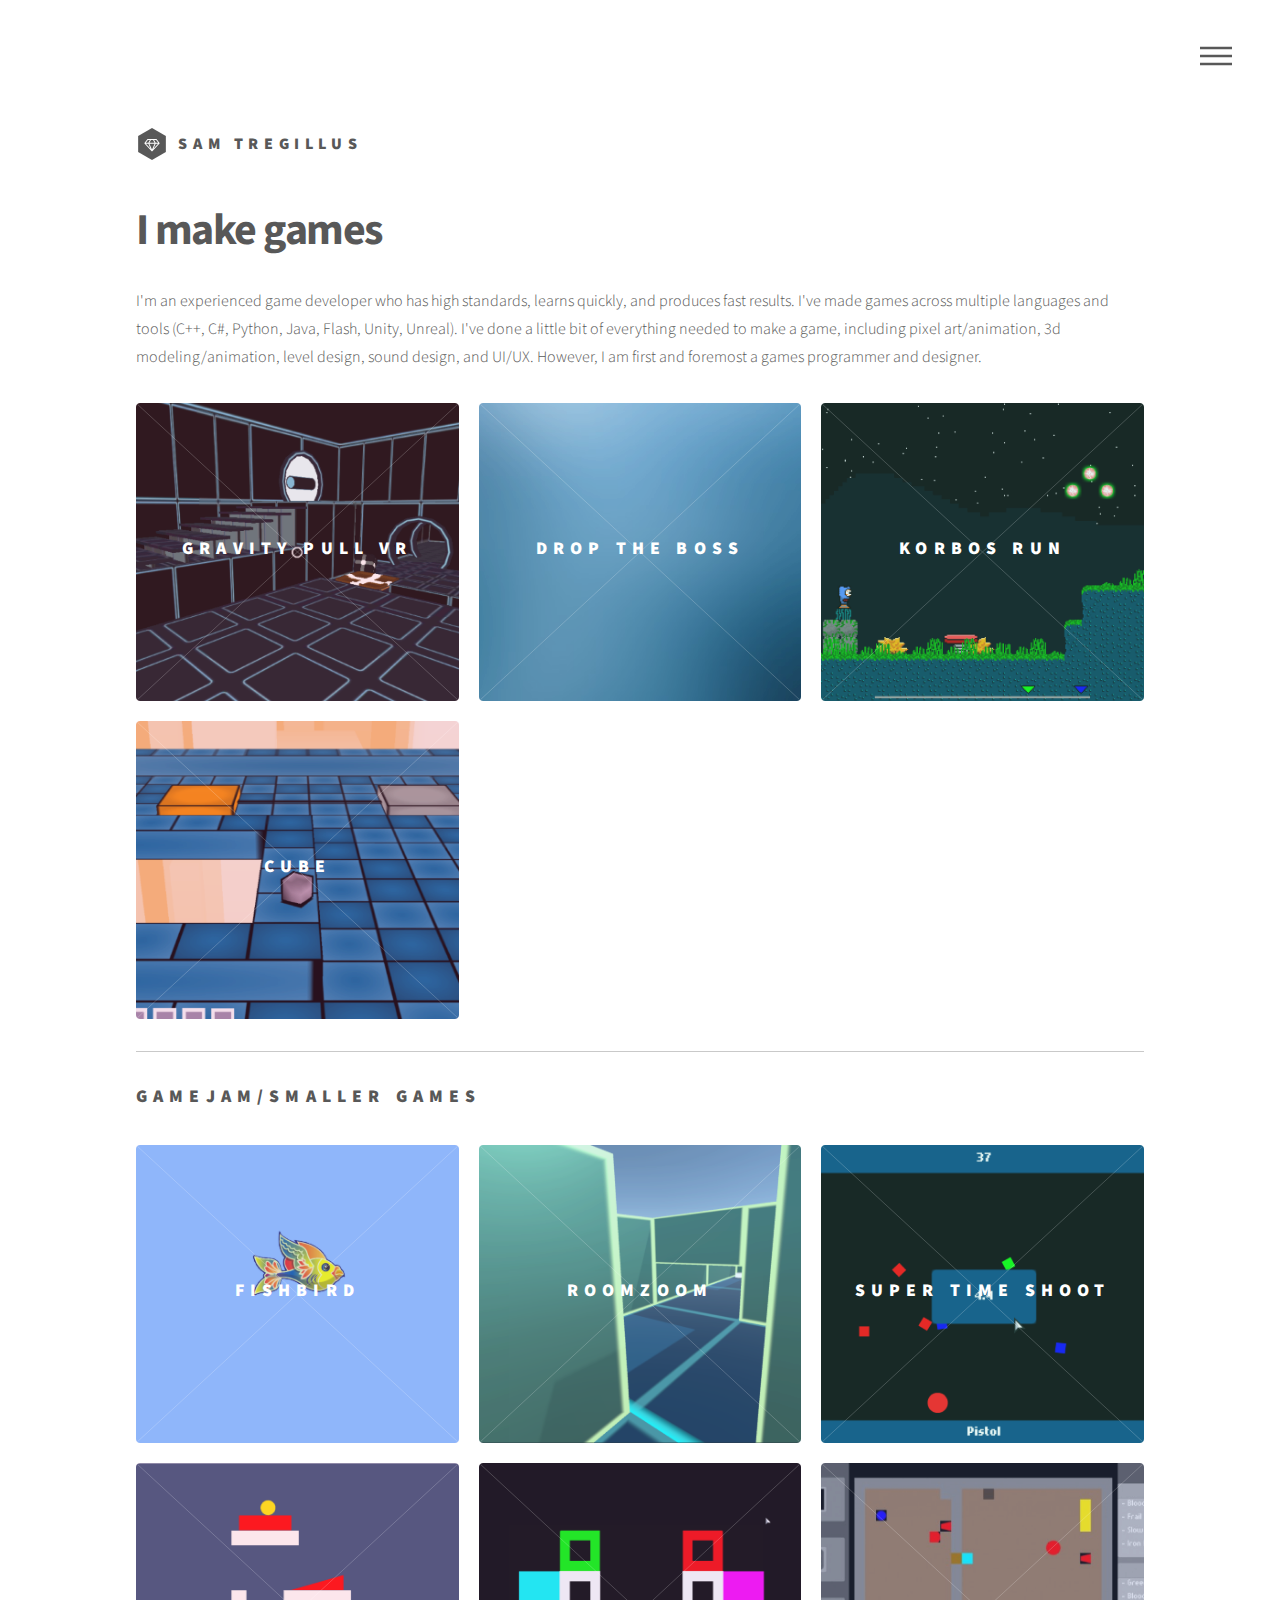
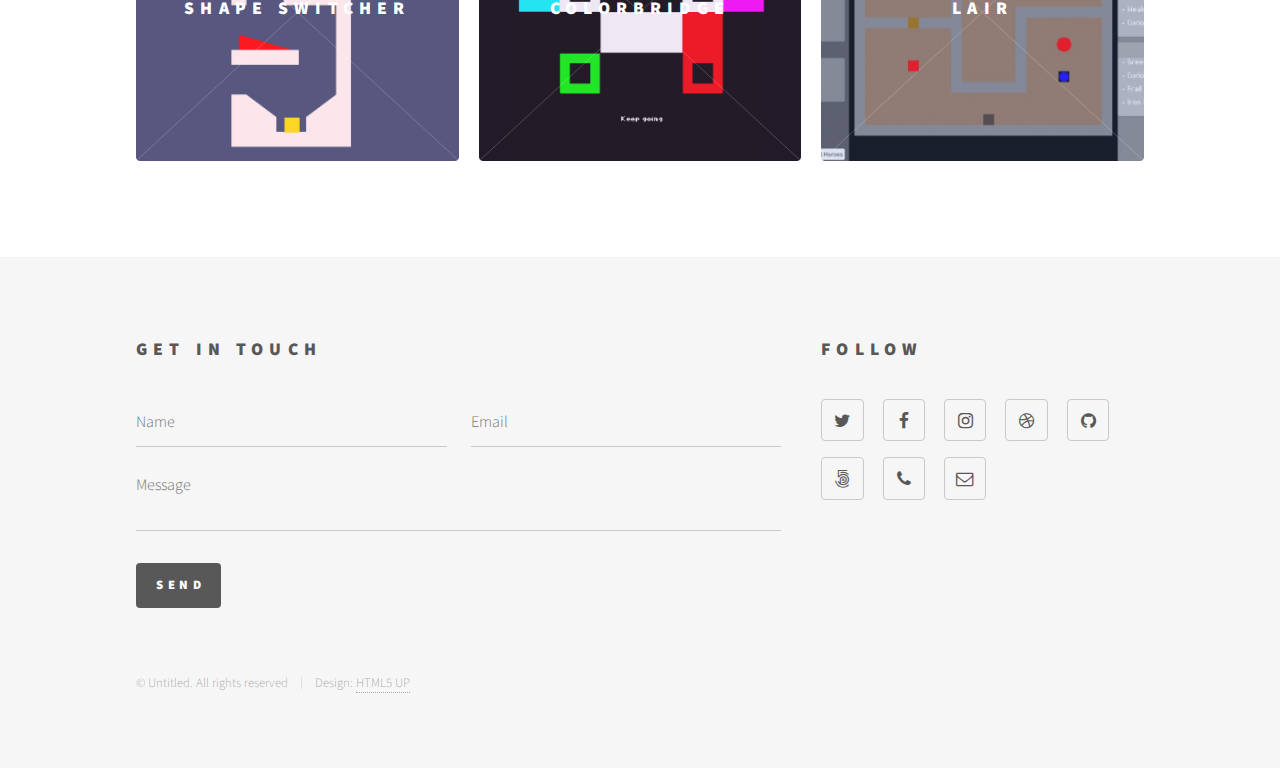
<file: index.html>
<!DOCTYPE HTML>
<!--
	Phantom by HTML5 UP
	html5up.net | @ajlkn
	Free for personal and commercial use under the CCA 3.0 license (html5up.net/license)
-->
<html>
	<head>
		<title>Sam Tregillus - Game Developer</title>
		<meta charset="utf-8" />
		<meta name="viewport" content="width=device-width, initial-scale=1, user-scalable=no" />
		<link rel="stylesheet" href="assets/css/main.css" />
		<noscript><link rel="stylesheet" href="assets/css/noscript.css" /></noscript>
	</head>
	<body class="is-preload">
		<!-- Wrapper -->
			<div id="wrapper">

				<!-- Header -->
					<header id="header">
						<div class="inner">

							<!-- Logo -->
								<a href="index.html" class="logo">
									<span class="symbol"><img src="images/logo.svg" alt="" /></span><span class="title">Sam Tregillus</span>
								</a>

							<!-- Nav -->
								<nav>
									<ul>
										<li><a href="#menu">Menu</a></li>
									</ul>
								</nav>

						</div>
					</header>

				<!-- Menu -->
					<nav id="menu">
						<h2>Menu</h2>
						<ul>
							<li><a href="index.html">Home</a></li>
							<li><a href="generic.html">Ipsum veroeros</a></li>
							<li><a href="generic.html">Tempus etiam</a></li>
							<li><a href="generic.html">Consequat dolor</a></li>
							<li><a href="elements.html">Elements</a></li>
						</ul>
					</nav>

				<!-- Main -->
					<div id="main">
						<div class="inner">
							<header>
								<h1>I make games<br />
								</h1>
								<p>I'm an experienced game developer who has high standards, learns quickly, and produces fast results. 
								I've made games across multiple languages and tools (C++, C#, Python, Java, Flash, Unity, Unreal). I've
								done a little bit of everything needed to make a game, including pixel art/animation, 3d modeling/animation,
								level design, sound design, and UI/UX. However, I am first and foremost a games programmer and designer.</p>
							</header>
							<section class="tiles">
								<article class="style1">
									<span class="image">
										<img src="images/Tile_GravityPull1.png" alt="" />
									</span>
									<a href="game_gravitypull.html">
										<h2>Gravity Pull VR</h2>
										<div class="content">
											<p>An award-winning MobileVR puzzle game with a unique and innovative movement system</p>
										</div>
									</a>
								</article>
								<article class="style2">
									<span class="image">
										<img src="images/pic02.jpg" alt="" />
									</span>
									<a href="game_droptheboss.html">
										<h2>Drop the Boss</h2>
										<div class="content">
											<p>A high-energy VR boss battle game that emphasizes roomscale dodging and movement</p>
										</div>
									</a>
								</article>
								<article class="style3">
									<span class="image">
										<img src="images/Tile_KorbosRun.png" alt="" />
									</span>
									<a href="game_korbosrun.html">
										<h2>Korbos Run</h2>
										<div class="content">
											<p>A procedurally generated platformer where death delays you instead of ending your run.</p>
										</div>
									</a>
								</article>
								<article class="style4">
									<span class="image">
										<img src="images/Tile_Cube.png" alt="" />
									</span>
									<a href="game_cube.html">
										<h2>Cube</h2>
										<div class="content">
											<p>A 3D puzzle-platformer where your character is a cube</p>
										</div>
									</a>
								</article>
							</section>
							<hr>
							<h2>Gamejam/Smaller Games</h2>
							<section class="tiles">
								<article class="style6">
									<span class="image">
										<img src="images/Tile_Fishbird.png" alt="" />
									</span>
									<a href="https://thesambassador.itch.io/fishbird">
										<h2>Fishbird</h2>
										<div class="content">
											<p>A unique co-op game where 2 players control 1 character.</p>
										</div>
									</a>
								</article>
								<article class="style2">
									<span class="image">
										<img src="images/Tile_RoomZoom.png" alt="" />
									</span>
									<a href="http://ludumdare.com/compo/ludum-dare-37/?action=preview&uid=3936">
										<h2>Roomzoom</h2>
										<div class="content">
											<p>A roomscale-focused VR puzzle game where your position in real space matters.</p>
										</div>
									</a>
								</article>
								<article class="style3">
									<span class="image">
										<img src="images/Tile_Supertimeshoot.png" alt="" />
									</span>
									<a href="http://ludumdare.com/compo/ludum-dare-27/?action=preview&uid=3936">
										<h2>Super Time Shoot</h2>
										<div class="content">
											<p>A fast-paced top-down shooter where your weapon automatically changes every 10 seconds</p>
										</div>
									</a>
								</article>
								<article class="style1">
									<span class="image">
										<img src="images/Tile_Shapeswitcher.png" alt="" />
									</span>
									<a href="http://ludumdare.com/compo/ludum-dare-35/?action=preview&uid=3936">
										<h2>Shape Switcher</h2>
										<div class="content">
											<p>A simple physics puzzle game where you swap shapes to get the ball to the goal.</p>
										</div>
									</a>
								</article>
								<article class="style5">
									<span class="image">
										<img src="images/tile_colorbridge.png" alt="" />
									</span>
									<a href="http://ludumdare.com/compo/ludum-dare-26/?action=preview&uid=3936">
										<h2>Colorbridge</h2>
										<div class="content">
											<p>An abstract puzzle game that has you mixing and matching different colors to form a bridge</p>
										</div>
									</a>
								</article>
								<article class="style6">
									<span class="image">
										<img src="images/Tile_Lair.png" alt="" />
									</span>
									<a href="http://ludumdare.com/compo/ludum-dare-33/?action=preview&uid=3936">
										<h2>Lair</h2>
										<div class="content">
											<p>A dungeon-creator where you make rooms and traps for an AI hero</p>
										</div>
									</a>
								</article>
							</section>
						</div>
					</div>

				<!-- Footer -->
					<footer id="footer">
						<div class="inner">
							<section>
								<h2>Get in touch</h2>
								<form method="post" action="#">
									<div class="fields">
										<div class="field half">
											<input type="text" name="name" id="name" placeholder="Name" />
										</div>
										<div class="field half">
											<input type="email" name="email" id="email" placeholder="Email" />
										</div>
										<div class="field">
											<textarea name="message" id="message" placeholder="Message"></textarea>
										</div>
									</div>
									<ul class="actions">
										<li><input type="submit" value="Send" class="primary" /></li>
									</ul>
								</form>
							</section>
							<section>
								<h2>Follow</h2>
								<ul class="icons">
									<li><a href="#" class="icon style2 fa-twitter"><span class="label">Twitter</span></a></li>
									<li><a href="#" class="icon style2 fa-facebook"><span class="label">Facebook</span></a></li>
									<li><a href="#" class="icon style2 fa-instagram"><span class="label">Instagram</span></a></li>
									<li><a href="#" class="icon style2 fa-dribbble"><span class="label">Dribbble</span></a></li>
									<li><a href="#" class="icon style2 fa-github"><span class="label">GitHub</span></a></li>
									<li><a href="#" class="icon style2 fa-500px"><span class="label">500px</span></a></li>
									<li><a href="#" class="icon style2 fa-phone"><span class="label">Phone</span></a></li>
									<li><a href="#" class="icon style2 fa-envelope-o"><span class="label">Email</span></a></li>
								</ul>
							</section>
							<ul class="copyright">
								<li>&copy; Untitled. All rights reserved</li><li>Design: <a href="http://html5up.net">HTML5 UP</a></li>
							</ul>
						</div>
					</footer>

			</div>

		<!-- Scripts -->
			<script src="assets/js/jquery.min.js"></script>
			<script src="assets/js/browser.min.js"></script>
			<script src="assets/js/breakpoints.min.js"></script>
			<script src="assets/js/util.js"></script>
			<script src="assets/js/main.js"></script>

	</body>
</html>
</file>
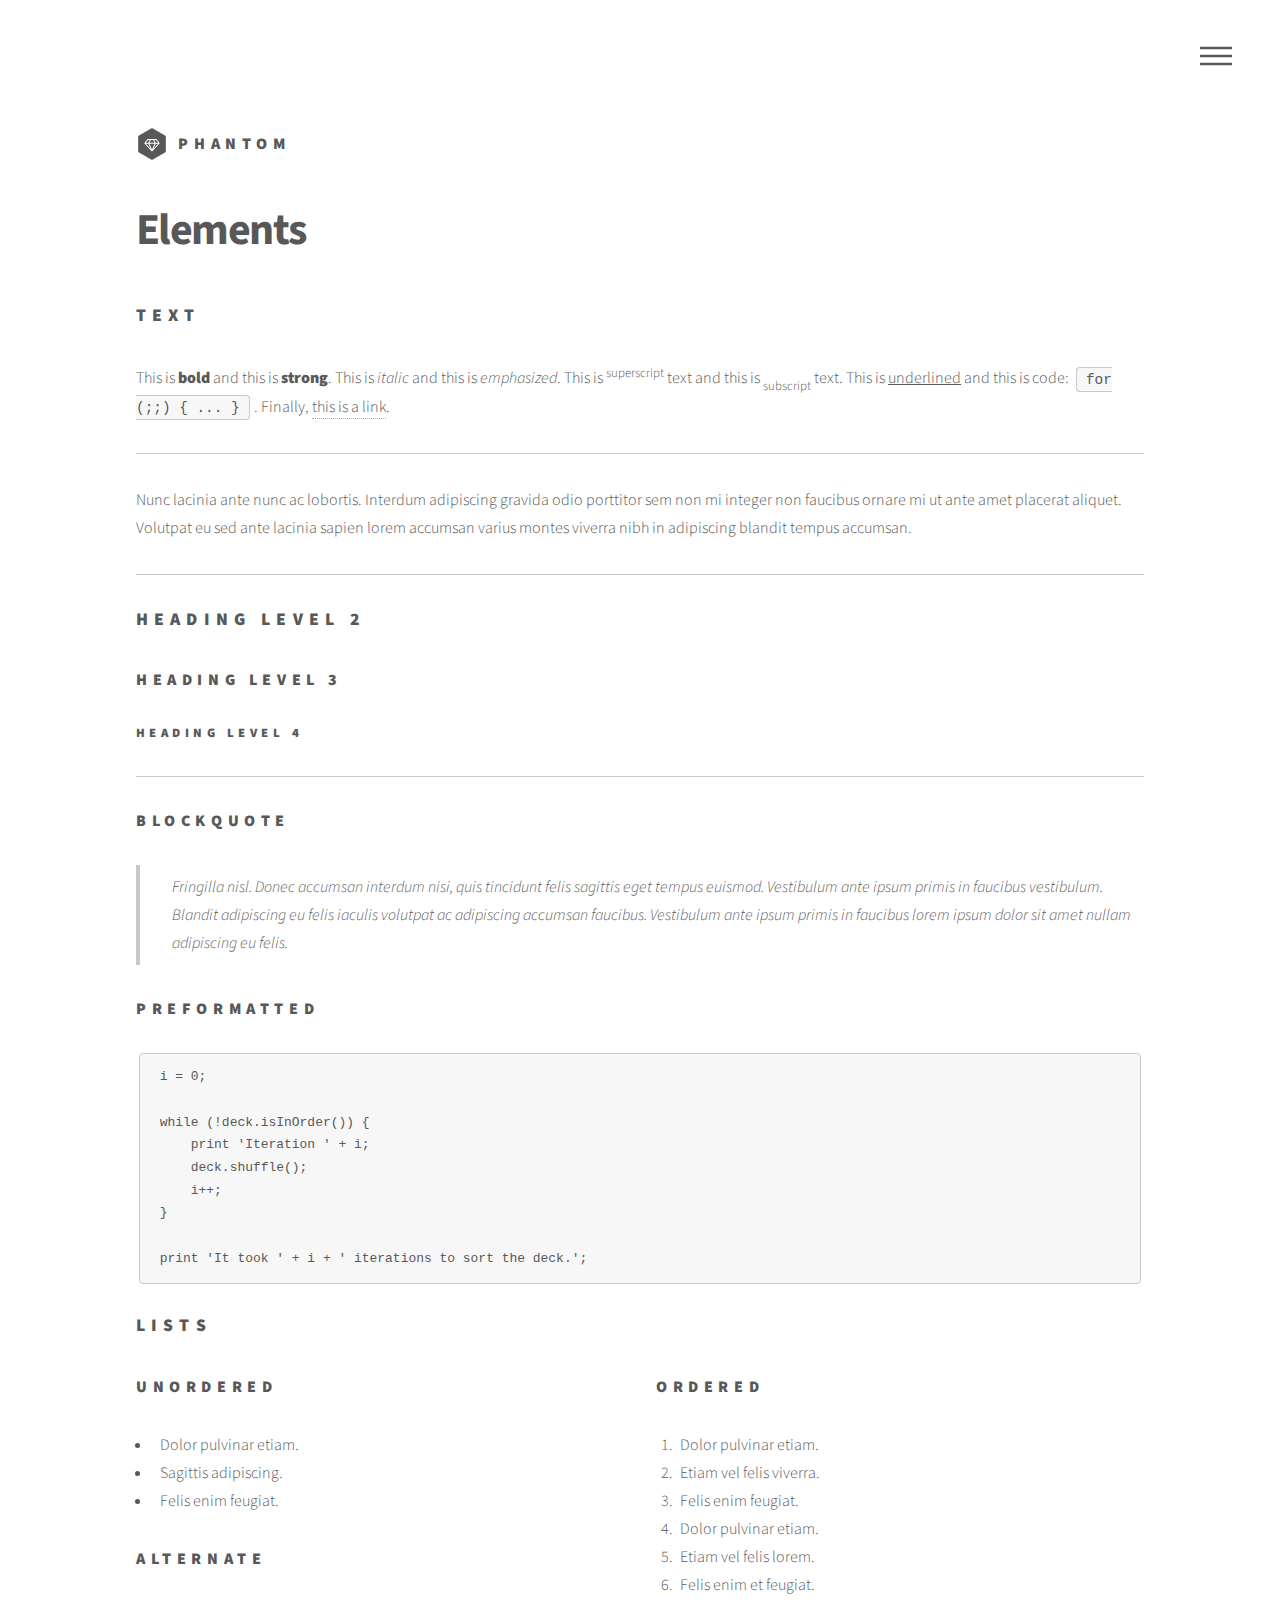
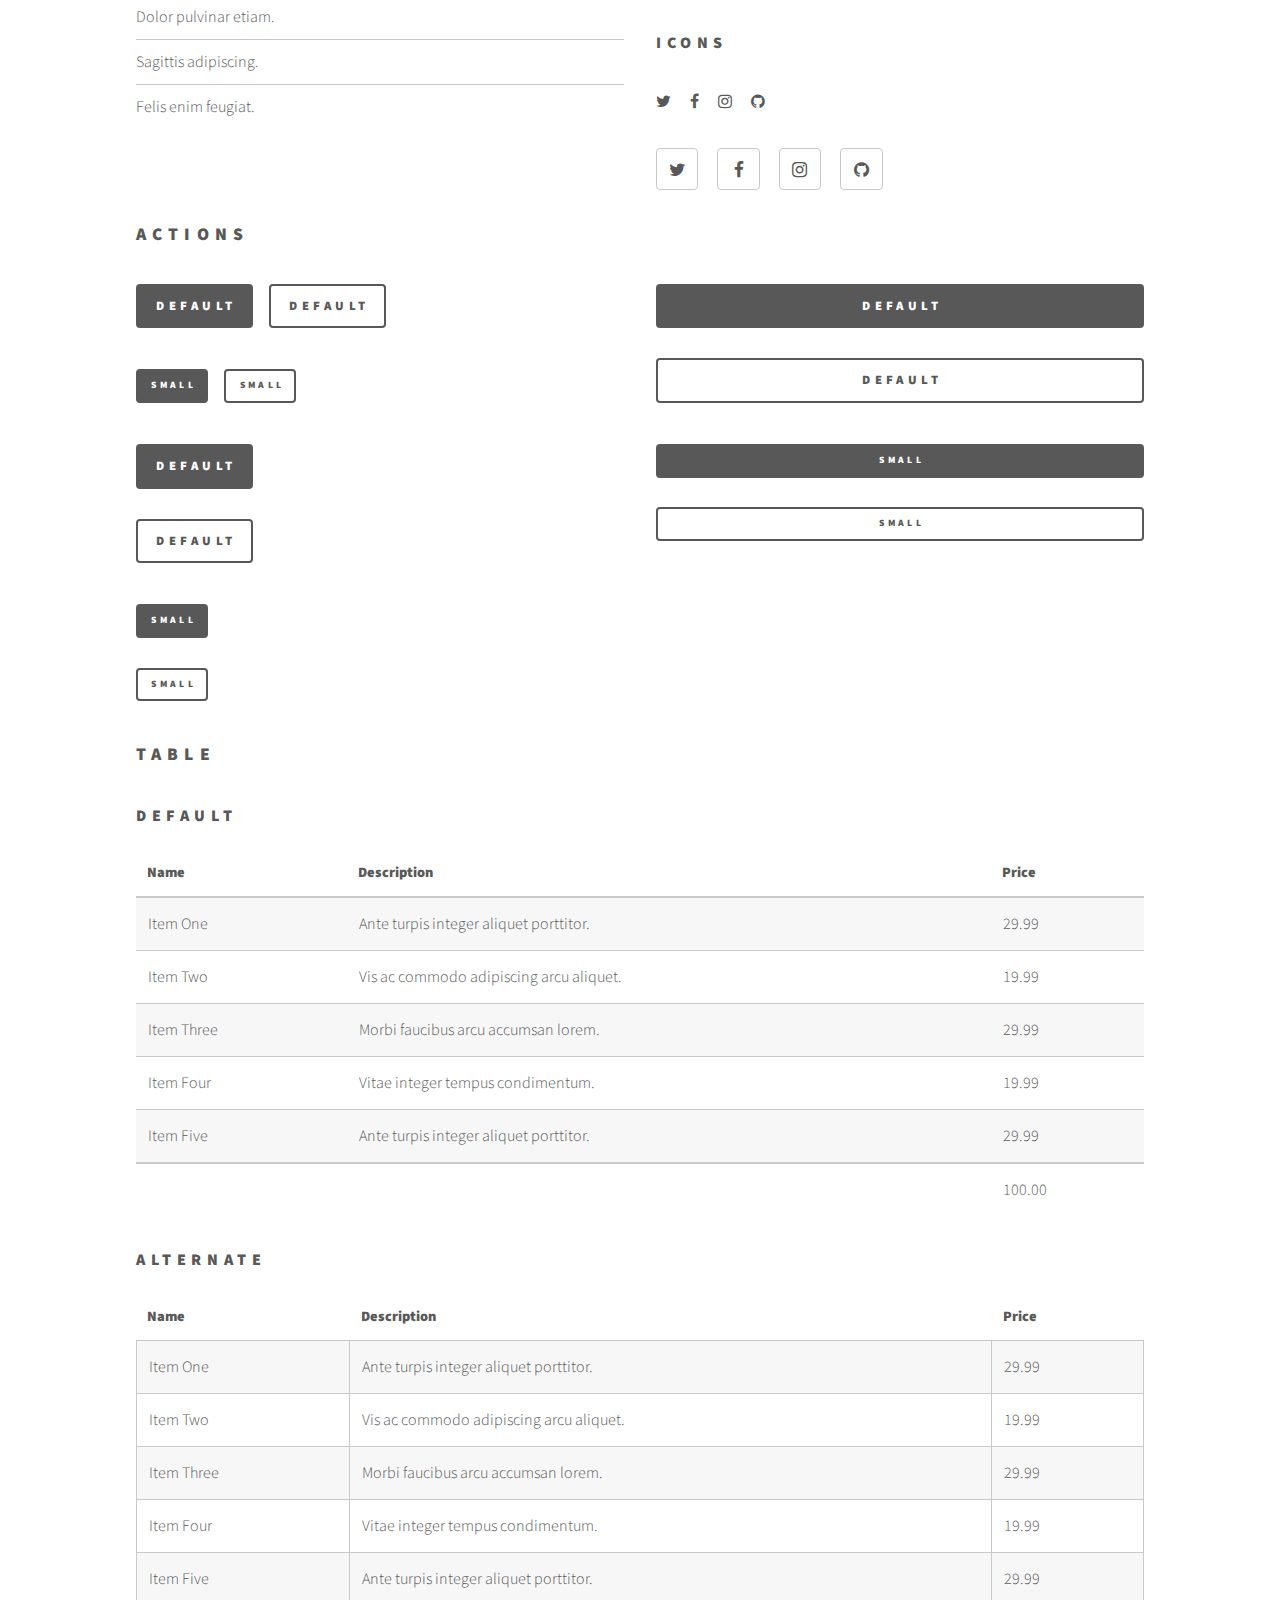
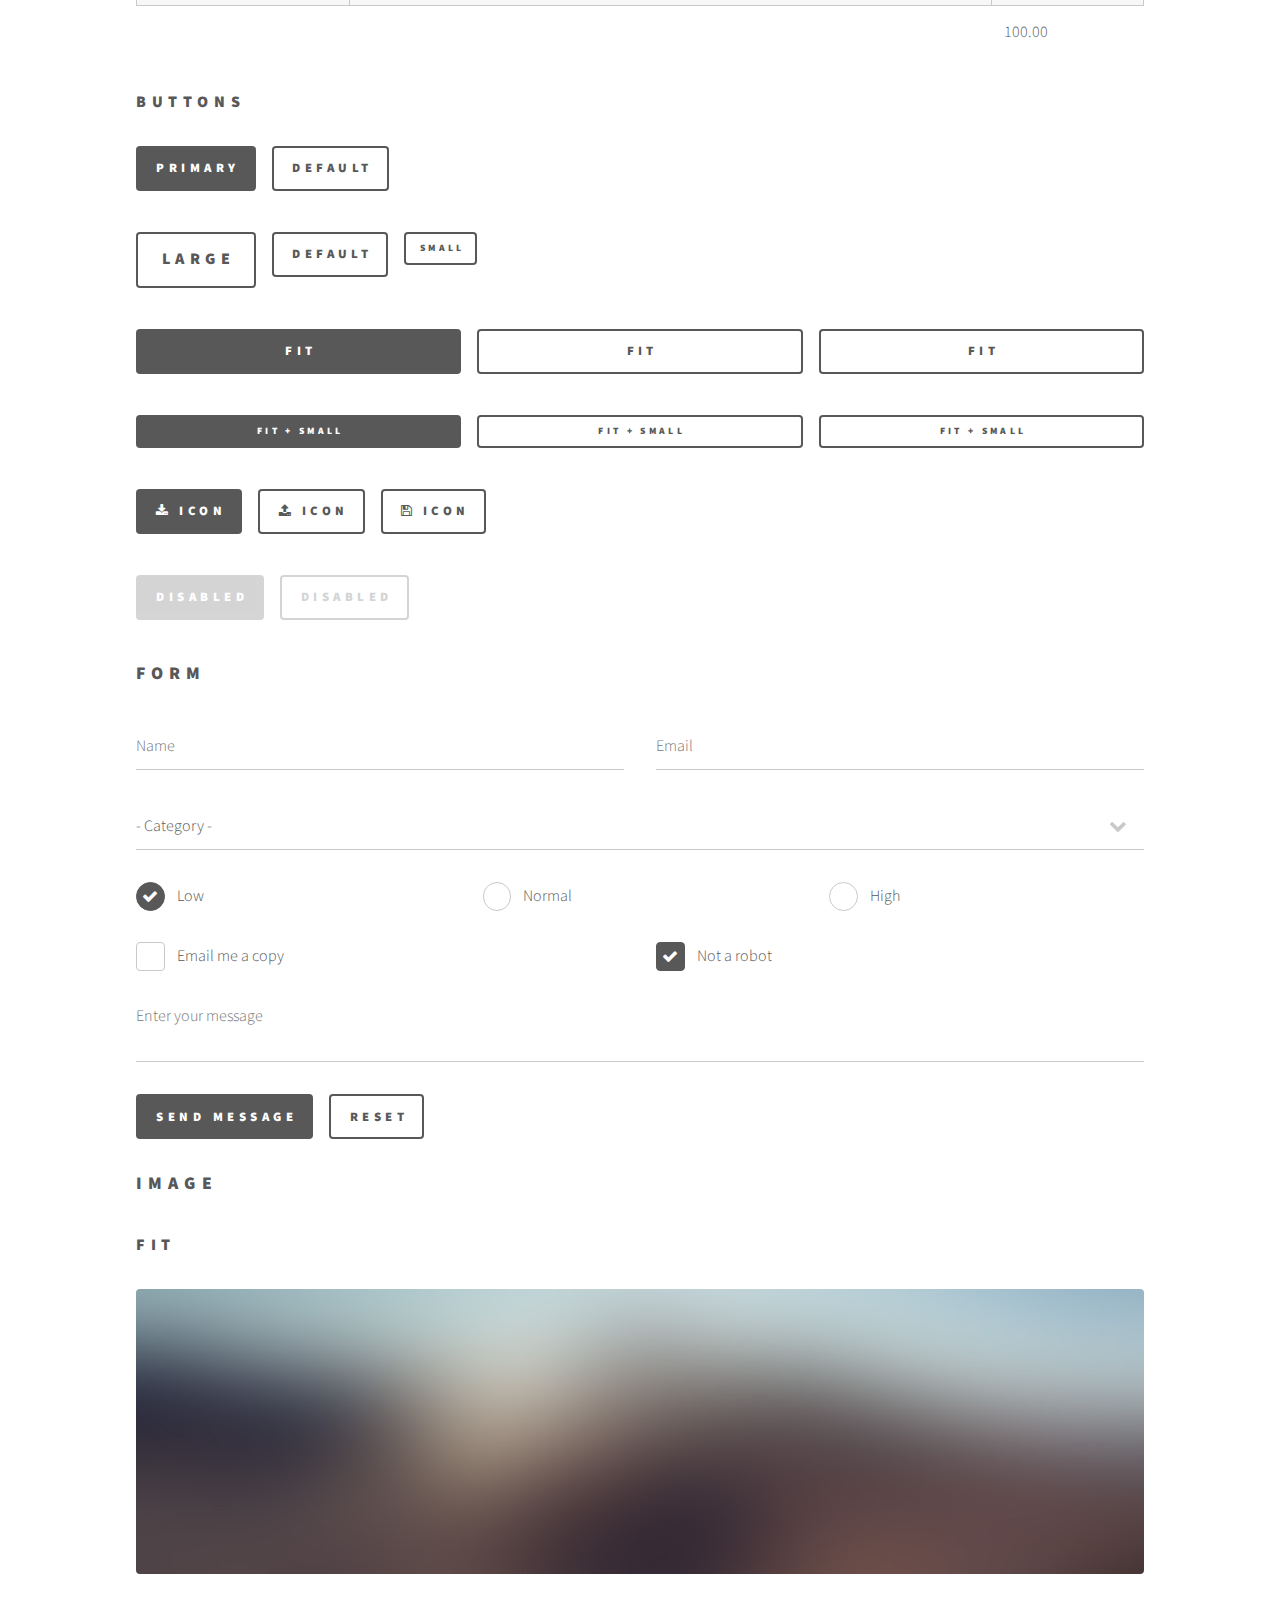
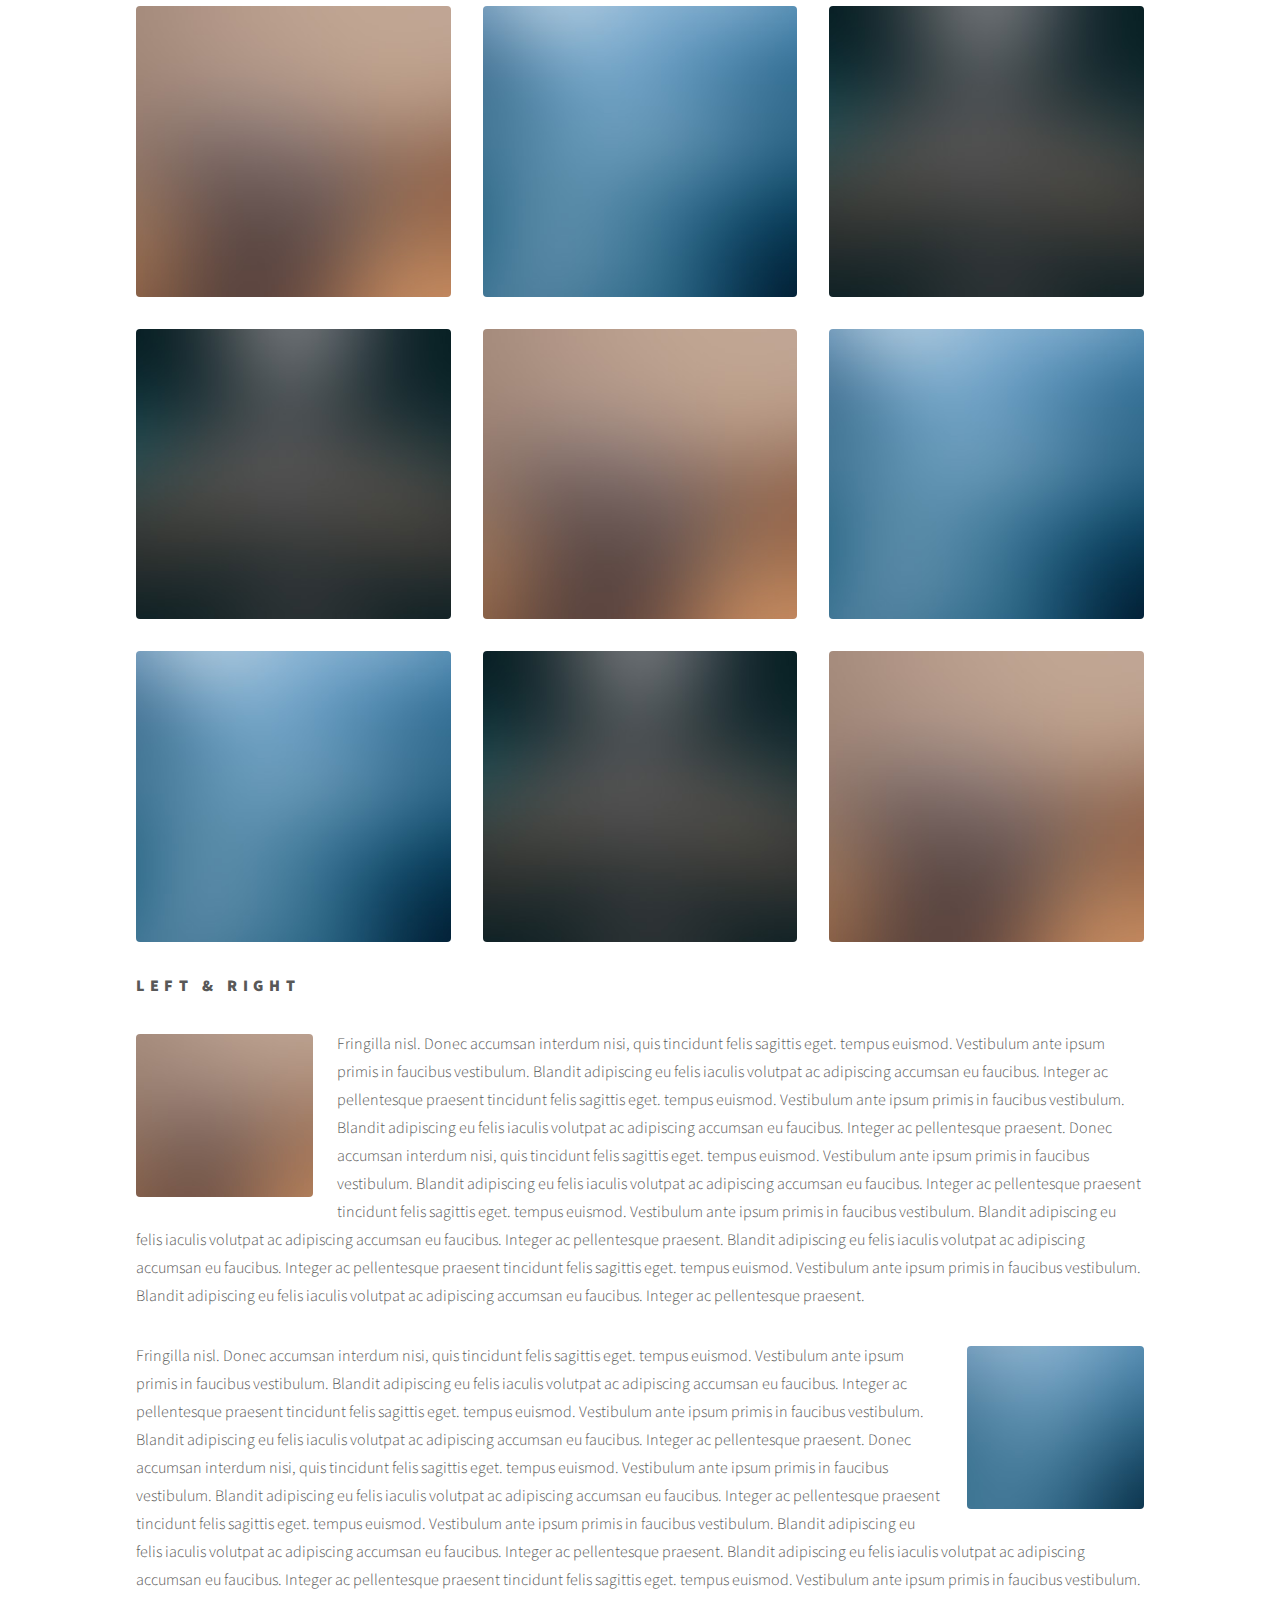
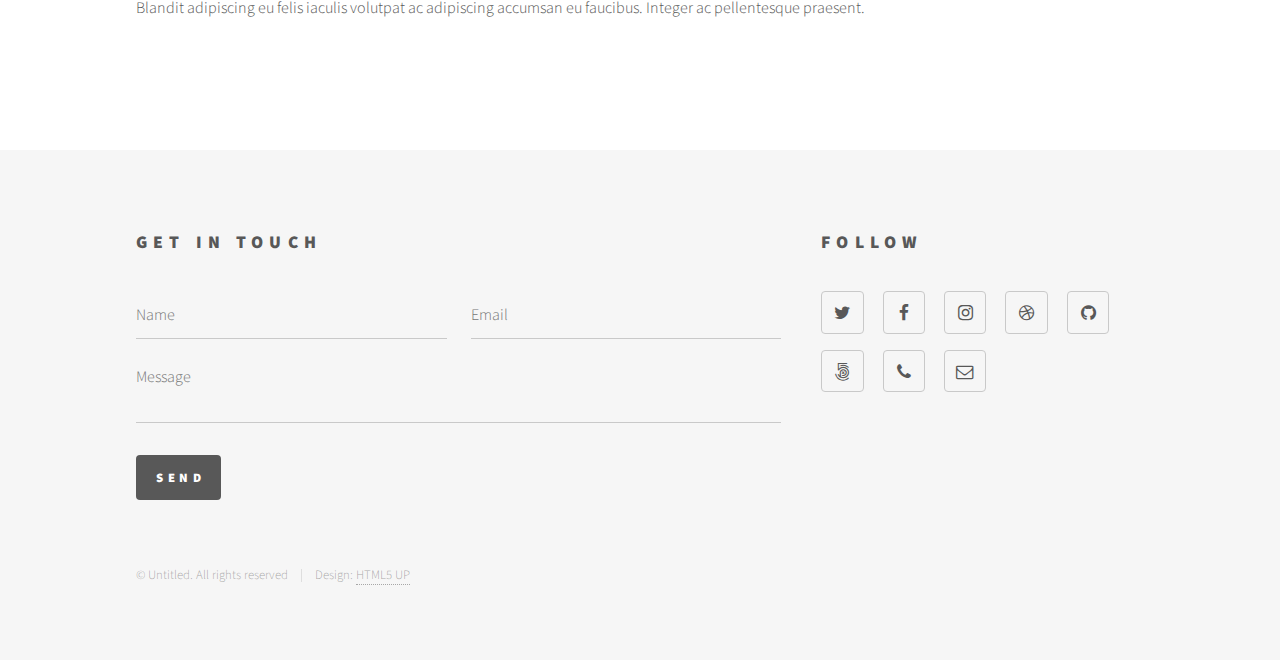
<file: elements.html>
<!DOCTYPE HTML>
<!--
	Phantom by HTML5 UP
	html5up.net | @ajlkn
	Free for personal and commercial use under the CCA 3.0 license (html5up.net/license)
-->
<html>
	<head>
		<title>Elements - Phantom by HTML5 UP</title>
		<meta charset="utf-8" />
		<meta name="viewport" content="width=device-width, initial-scale=1, user-scalable=no" />
		<link rel="stylesheet" href="assets/css/main.css" />
		<noscript><link rel="stylesheet" href="assets/css/noscript.css" /></noscript>
	</head>
	<body class="is-preload">
		<!-- Wrapper -->
			<div id="wrapper">

				<!-- Header -->
					<header id="header">
						<div class="inner">

							<!-- Logo -->
								<a href="index.html" class="logo">
									<span class="symbol"><img src="images/logo.svg" alt="" /></span><span class="title">Phantom</span>
								</a>

							<!-- Nav -->
								<nav>
									<ul>
										<li><a href="#menu">Menu</a></li>
									</ul>
								</nav>

						</div>
					</header>

				<!-- Menu -->
					<nav id="menu">
						<h2>Menu</h2>
						<ul>
							<li><a href="index.html">Home</a></li>
							<li><a href="generic.html">Ipsum veroeros</a></li>
							<li><a href="generic.html">Tempus etiam</a></li>
							<li><a href="generic.html">Consequat dolor</a></li>
							<li><a href="elements.html">Elements</a></li>
						</ul>
					</nav>

				<!-- Main -->
					<div id="main">
						<div class="inner">
							<h1>Elements</h1>

							<!-- Text -->
								<section>
									<h2>Text</h2>
									<p>This is <b>bold</b> and this is <strong>strong</strong>. This is <i>italic</i> and this is <em>emphasized</em>.
									This is <sup>superscript</sup> text and this is <sub>subscript</sub> text.
									This is <u>underlined</u> and this is code: <code>for (;;) { ... }</code>. Finally, <a href="#">this is a link</a>.</p>
									<hr />
									<p>Nunc lacinia ante nunc ac lobortis. Interdum adipiscing gravida odio porttitor sem non mi integer non faucibus ornare mi ut ante amet placerat aliquet. Volutpat eu sed ante lacinia sapien lorem accumsan varius montes viverra nibh in adipiscing blandit tempus accumsan.</p>
									<hr />
									<h2>Heading Level 2</h2>
									<h3>Heading Level 3</h3>
									<h4>Heading Level 4</h4>
									<hr />
									<h3>Blockquote</h3>
									<blockquote>Fringilla nisl. Donec accumsan interdum nisi, quis tincidunt felis sagittis eget tempus euismod. Vestibulum ante ipsum primis in faucibus vestibulum. Blandit adipiscing eu felis iaculis volutpat ac adipiscing accumsan faucibus. Vestibulum ante ipsum primis in faucibus lorem ipsum dolor sit amet nullam adipiscing eu felis.</blockquote>
									<h3>Preformatted</h3>
									<pre><code>i = 0;

while (!deck.isInOrder()) {
    print 'Iteration ' + i;
    deck.shuffle();
    i++;
}

print 'It took ' + i + ' iterations to sort the deck.';</code></pre>
								</section>

							<!-- Lists -->
								<section>
									<h2>Lists</h2>
									<div class="row">
										<div class="col-6 col-12-medium">
											<h3>Unordered</h3>
											<ul>
												<li>Dolor pulvinar etiam.</li>
												<li>Sagittis adipiscing.</li>
												<li>Felis enim feugiat.</li>
											</ul>
											<h3>Alternate</h3>
											<ul class="alt">
												<li>Dolor pulvinar etiam.</li>
												<li>Sagittis adipiscing.</li>
												<li>Felis enim feugiat.</li>
											</ul>
										</div>
										<div class="col-6 col-12-medium">
											<h3>Ordered</h3>
											<ol>
												<li>Dolor pulvinar etiam.</li>
												<li>Etiam vel felis viverra.</li>
												<li>Felis enim feugiat.</li>
												<li>Dolor pulvinar etiam.</li>
												<li>Etiam vel felis lorem.</li>
												<li>Felis enim et feugiat.</li>
											</ol>
											<h3>Icons</h3>
											<ul class="icons">
												<li><a href="#" class="icon style1 fa-twitter"><span class="label">Twitter</span></a></li>
												<li><a href="#" class="icon style1 fa-facebook"><span class="label">Facebook</span></a></li>
												<li><a href="#" class="icon style1 fa-instagram"><span class="label">Instagram</span></a></li>
												<li><a href="#" class="icon style1 fa-github"><span class="label">Github</span></a></li>
											</ul>
											<ul class="icons">
												<li><a href="#" class="icon style2 fa-twitter"><span class="label">Twitter</span></a></li>
												<li><a href="#" class="icon style2 fa-facebook"><span class="label">Facebook</span></a></li>
												<li><a href="#" class="icon style2 fa-instagram"><span class="label">Instagram</span></a></li>
												<li><a href="#" class="icon style2 fa-github"><span class="label">Github</span></a></li>
											</ul>
										</div>
									</div>
									<h2>Actions</h2>
									<div class="row">
										<div class="col-6 col-12-medium">
											<ul class="actions">
												<li><a href="#" class="button primary">Default</a></li>
												<li><a href="#" class="button">Default</a></li>
											</ul>
											<ul class="actions small">
												<li><a href="#" class="button primary small">Small</a></li>
												<li><a href="#" class="button small">Small</a></li>
											</ul>
											<ul class="actions stacked">
												<li><a href="#" class="button primary">Default</a></li>
												<li><a href="#" class="button">Default</a></li>
											</ul>
											<ul class="actions stacked">
												<li><a href="#" class="button primary small">Small</a></li>
												<li><a href="#" class="button small">Small</a></li>
											</ul>
										</div>
										<div class="col-6 col-12-medium">
											<ul class="actions stacked">
												<li><a href="#" class="button primary fit">Default</a></li>
												<li><a href="#" class="button fit">Default</a></li>
											</ul>
											<ul class="actions stacked">
												<li><a href="#" class="button primary small fit">Small</a></li>
												<li><a href="#" class="button small fit">Small</a></li>
											</ul>
										</div>
									</div>
								</section>

							<!-- Table -->
								<section>
									<h2>Table</h2>
									<h3>Default</h3>
									<div class="table-wrapper">
										<table>
											<thead>
												<tr>
													<th>Name</th>
													<th>Description</th>
													<th>Price</th>
												</tr>
											</thead>
											<tbody>
												<tr>
													<td>Item One</td>
													<td>Ante turpis integer aliquet porttitor.</td>
													<td>29.99</td>
												</tr>
												<tr>
													<td>Item Two</td>
													<td>Vis ac commodo adipiscing arcu aliquet.</td>
													<td>19.99</td>
												</tr>
												<tr>
													<td>Item Three</td>
													<td> Morbi faucibus arcu accumsan lorem.</td>
													<td>29.99</td>
												</tr>
												<tr>
													<td>Item Four</td>
													<td>Vitae integer tempus condimentum.</td>
													<td>19.99</td>
												</tr>
												<tr>
													<td>Item Five</td>
													<td>Ante turpis integer aliquet porttitor.</td>
													<td>29.99</td>
												</tr>
											</tbody>
											<tfoot>
												<tr>
													<td colspan="2"></td>
													<td>100.00</td>
												</tr>
											</tfoot>
										</table>
									</div>

									<h3>Alternate</h3>
									<div class="table-wrapper">
										<table class="alt">
											<thead>
												<tr>
													<th>Name</th>
													<th>Description</th>
													<th>Price</th>
												</tr>
											</thead>
											<tbody>
												<tr>
													<td>Item One</td>
													<td>Ante turpis integer aliquet porttitor.</td>
													<td>29.99</td>
												</tr>
												<tr>
													<td>Item Two</td>
													<td>Vis ac commodo adipiscing arcu aliquet.</td>
													<td>19.99</td>
												</tr>
												<tr>
													<td>Item Three</td>
													<td> Morbi faucibus arcu accumsan lorem.</td>
													<td>29.99</td>
												</tr>
												<tr>
													<td>Item Four</td>
													<td>Vitae integer tempus condimentum.</td>
													<td>19.99</td>
												</tr>
												<tr>
													<td>Item Five</td>
													<td>Ante turpis integer aliquet porttitor.</td>
													<td>29.99</td>
												</tr>
											</tbody>
											<tfoot>
												<tr>
													<td colspan="2"></td>
													<td>100.00</td>
												</tr>
											</tfoot>
										</table>
									</div>
								</section>

							<!-- Buttons -->
								<section>
									<h3>Buttons</h3>
									<ul class="actions">
										<li><a href="#" class="button primary">Primary</a></li>
										<li><a href="#" class="button">Default</a></li>
									</ul>
									<ul class="actions">
										<li><a href="#" class="button large">Large</a></li>
										<li><a href="#" class="button">Default</a></li>
										<li><a href="#" class="button small">Small</a></li>
									</ul>
									<ul class="actions fit">
										<li><a href="#" class="button primary fit">Fit</a></li>
										<li><a href="#" class="button fit">Fit</a></li>
										<li><a href="#" class="button fit">Fit</a></li>
									</ul>
									<ul class="actions fit small">
										<li><a href="#" class="button primary fit small">Fit + Small</a></li>
										<li><a href="#" class="button fit small">Fit + Small</a></li>
										<li><a href="#" class="button fit small">Fit + Small</a></li>
									</ul>
									<ul class="actions">
										<li><a href="#" class="button primary icon fa-download">Icon</a></li>
										<li><a href="#" class="button icon fa-upload">Icon</a></li>
										<li><a href="#" class="button icon fa-save">Icon</a></li>
									</ul>
									<ul class="actions">
										<li><span class="button primary disabled">Disabled</span></li>
										<li><span class="button disabled">Disabled</span></li>
									</ul>
								</section>

							<!-- Form -->
								<section>
									<h2>Form</h2>
									<form method="post" action="#">
										<div class="row gtr-uniform">
											<div class="col-6 col-12-xsmall">
												<input type="text" name="demo-name" id="demo-name" value="" placeholder="Name" />
											</div>
											<div class="col-6 col-12-xsmall">
												<input type="email" name="demo-email" id="demo-email" value="" placeholder="Email" />
											</div>
											<div class="col-12">
												<select name="demo-category" id="demo-category">
													<option value="">- Category -</option>
													<option value="1">Manufacturing</option>
													<option value="1">Shipping</option>
													<option value="1">Administration</option>
													<option value="1">Human Resources</option>
												</select>
											</div>
											<div class="col-4 col-12-small">
												<input type="radio" id="demo-priority-low" name="demo-priority" checked>
												<label for="demo-priority-low">Low</label>
											</div>
											<div class="col-4 col-12-small">
												<input type="radio" id="demo-priority-normal" name="demo-priority">
												<label for="demo-priority-normal">Normal</label>
											</div>
											<div class="col-4 col-12-small">
												<input type="radio" id="demo-priority-high" name="demo-priority">
												<label for="demo-priority-high">High</label>
											</div>
											<div class="col-6 col-12-small">
												<input type="checkbox" id="demo-copy" name="demo-copy">
												<label for="demo-copy">Email me a copy</label>
											</div>
											<div class="col-6 col-12-small">
												<input type="checkbox" id="demo-human" name="demo-human" checked>
												<label for="demo-human">Not a robot</label>
											</div>
											<div class="col-12">
												<textarea name="demo-message" id="demo-message" placeholder="Enter your message" rows="6"></textarea>
											</div>
											<div class="col-12">
												<ul class="actions">
													<li><input type="submit" value="Send Message" class="primary" /></li>
													<li><input type="reset" value="Reset" /></li>
												</ul>
											</div>
										</div>
									</form>
								</section>

							<!-- Image -->
								<section>
									<h2>Image</h2>
									<h3>Fit</h3>
									<div class="box alt">
										<div class="row gtr-uniform">
											<div class="col-12"><span class="image fit"><img src="images/pic13.jpg" alt="" /></span></div>
											<div class="col-4"><span class="image fit"><img src="images/pic01.jpg" alt="" /></span></div>
											<div class="col-4"><span class="image fit"><img src="images/pic02.jpg" alt="" /></span></div>
											<div class="col-4"><span class="image fit"><img src="images/pic03.jpg" alt="" /></span></div>
											<div class="col-4"><span class="image fit"><img src="images/pic03.jpg" alt="" /></span></div>
											<div class="col-4"><span class="image fit"><img src="images/pic01.jpg" alt="" /></span></div>
											<div class="col-4"><span class="image fit"><img src="images/pic02.jpg" alt="" /></span></div>
											<div class="col-4"><span class="image fit"><img src="images/pic02.jpg" alt="" /></span></div>
											<div class="col-4"><span class="image fit"><img src="images/pic03.jpg" alt="" /></span></div>
											<div class="col-4"><span class="image fit"><img src="images/pic01.jpg" alt="" /></span></div>
										</div>
									</div>
									<h3>Left &amp; Right</h3>
									<p><span class="image left"><img src="images/pic14.jpg" alt="" /></span>Fringilla nisl. Donec accumsan interdum nisi, quis tincidunt felis sagittis eget. tempus euismod. Vestibulum ante ipsum primis in faucibus vestibulum. Blandit adipiscing eu felis iaculis volutpat ac adipiscing accumsan eu faucibus. Integer ac pellentesque praesent tincidunt felis sagittis eget. tempus euismod. Vestibulum ante ipsum primis in faucibus vestibulum. Blandit adipiscing eu felis iaculis volutpat ac adipiscing accumsan eu faucibus. Integer ac pellentesque praesent. Donec accumsan interdum nisi, quis tincidunt felis sagittis eget. tempus euismod. Vestibulum ante ipsum primis in faucibus vestibulum. Blandit adipiscing eu felis iaculis volutpat ac adipiscing accumsan eu faucibus. Integer ac pellentesque praesent tincidunt felis sagittis eget. tempus euismod. Vestibulum ante ipsum primis in faucibus vestibulum. Blandit adipiscing eu felis iaculis volutpat ac adipiscing accumsan eu faucibus. Integer ac pellentesque praesent. Blandit adipiscing eu felis iaculis volutpat ac adipiscing accumsan eu faucibus. Integer ac pellentesque praesent tincidunt felis sagittis eget. tempus euismod. Vestibulum ante ipsum primis in faucibus vestibulum. Blandit adipiscing eu felis iaculis volutpat ac adipiscing accumsan eu faucibus. Integer ac pellentesque praesent.</p>
									<p><span class="image right"><img src="images/pic15.jpg" alt="" /></span>Fringilla nisl. Donec accumsan interdum nisi, quis tincidunt felis sagittis eget. tempus euismod. Vestibulum ante ipsum primis in faucibus vestibulum. Blandit adipiscing eu felis iaculis volutpat ac adipiscing accumsan eu faucibus. Integer ac pellentesque praesent tincidunt felis sagittis eget. tempus euismod. Vestibulum ante ipsum primis in faucibus vestibulum. Blandit adipiscing eu felis iaculis volutpat ac adipiscing accumsan eu faucibus. Integer ac pellentesque praesent. Donec accumsan interdum nisi, quis tincidunt felis sagittis eget. tempus euismod. Vestibulum ante ipsum primis in faucibus vestibulum. Blandit adipiscing eu felis iaculis volutpat ac adipiscing accumsan eu faucibus. Integer ac pellentesque praesent tincidunt felis sagittis eget. tempus euismod. Vestibulum ante ipsum primis in faucibus vestibulum. Blandit adipiscing eu felis iaculis volutpat ac adipiscing accumsan eu faucibus. Integer ac pellentesque praesent. Blandit adipiscing eu felis iaculis volutpat ac adipiscing accumsan eu faucibus. Integer ac pellentesque praesent tincidunt felis sagittis eget. tempus euismod. Vestibulum ante ipsum primis in faucibus vestibulum. Blandit adipiscing eu felis iaculis volutpat ac adipiscing accumsan eu faucibus. Integer ac pellentesque praesent.</p>
								</section>

						</div>
					</div>

				<!-- Footer -->
					<footer id="footer">
						<div class="inner">
							<section>
								<h2>Get in touch</h2>
								<form method="post" action="#">
									<div class="fields">
										<div class="field half">
											<input type="text" name="name" id="name" placeholder="Name" />
										</div>
										<div class="field half">
											<input type="email" name="email" id="email" placeholder="Email" />
										</div>
										<div class="field">
											<textarea name="message" id="message" placeholder="Message"></textarea>
										</div>
									</div>
									<ul class="actions">
										<li><input type="submit" value="Send" class="primary" /></li>
									</ul>
								</form>
							</section>
							<section>
								<h2>Follow</h2>
								<ul class="icons">
									<li><a href="#" class="icon style2 fa-twitter"><span class="label">Twitter</span></a></li>
									<li><a href="#" class="icon style2 fa-facebook"><span class="label">Facebook</span></a></li>
									<li><a href="#" class="icon style2 fa-instagram"><span class="label">Instagram</span></a></li>
									<li><a href="#" class="icon style2 fa-dribbble"><span class="label">Dribbble</span></a></li>
									<li><a href="#" class="icon style2 fa-github"><span class="label">GitHub</span></a></li>
									<li><a href="#" class="icon style2 fa-500px"><span class="label">500px</span></a></li>
									<li><a href="#" class="icon style2 fa-phone"><span class="label">Phone</span></a></li>
									<li><a href="#" class="icon style2 fa-envelope-o"><span class="label">Email</span></a></li>
								</ul>
							</section>
							<ul class="copyright">
								<li>&copy; Untitled. All rights reserved</li><li>Design: <a href="http://html5up.net">HTML5 UP</a></li>
							</ul>
						</div>
					</footer>

			</div>

		<!-- Scripts -->
			<script src="assets/js/jquery.min.js"></script>
			<script src="assets/js/browser.min.js"></script>
			<script src="assets/js/breakpoints.min.js"></script>
			<script src="assets/js/util.js"></script>
			<script src="assets/js/main.js"></script>

	</body>
</html>
</file>
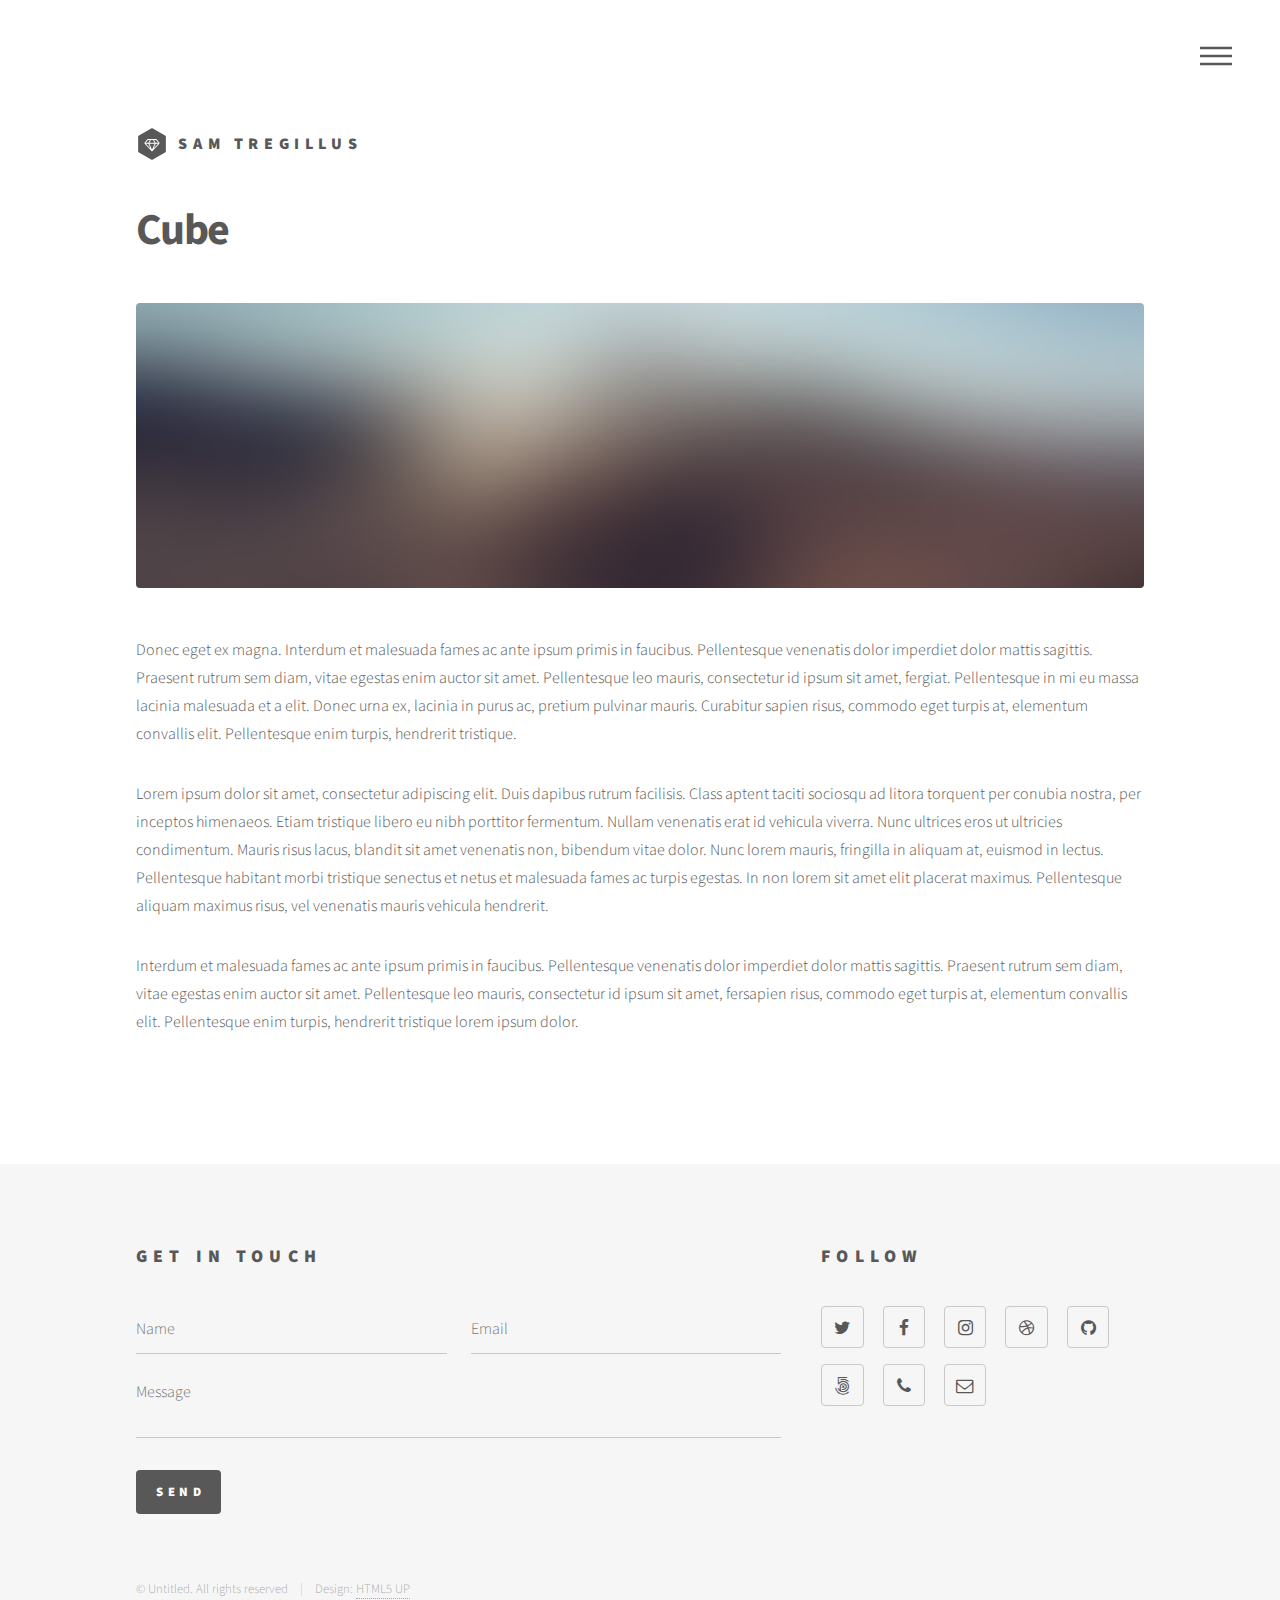
<file: game_cube.html>
<!DOCTYPE HTML>
<!--
	Phantom by HTML5 UP
	html5up.net | @ajlkn
	Free for personal and commercial use under the CCA 3.0 license (html5up.net/license)
-->
<html>
	<head>
		<title>Sam Tregillus - Cube</title>
		<meta charset="utf-8" />
		<meta name="viewport" content="width=device-width, initial-scale=1, user-scalable=no" />
		<link rel="stylesheet" href="assets/css/main.css" />
		<noscript><link rel="stylesheet" href="assets/css/noscript.css" /></noscript>
	</head>
	<body class="is-preload">
		<!-- Wrapper -->
			<div id="wrapper">

				<!-- Header -->
					<header id="header">
						<div class="inner">

							<!-- Logo -->
								<a href="index.html" class="logo">
									<span class="symbol"><img src="images/logo.svg" alt="" /></span><span class="title">Sam Tregillus</span>
								</a>

							<!-- Nav -->
								<nav>
									<ul>
										<li><a href="#menu">Menu</a></li>
									</ul>
								</nav>

						</div>
					</header>

				<!-- Menu -->
					<nav id="menu">
						<h2>Menu</h2>
						<ul>
							<li><a href="index.html">Home</a></li>
							<li><a href="generic.html">Ipsum veroeros</a></li>
							<li><a href="generic.html">Tempus etiam</a></li>
							<li><a href="generic.html">Consequat dolor</a></li>
							<li><a href="elements.html">Elements</a></li>
						</ul>
					</nav>

				<!-- Main -->
					<div id="main">
						<div class="inner">
							<h1>Cube</h1>
							<span class="image main"><img src="images/pic13.jpg" alt="" /></span>
							<p>Donec eget ex magna. Interdum et malesuada fames ac ante ipsum primis in faucibus. Pellentesque venenatis dolor imperdiet dolor mattis sagittis. Praesent rutrum sem diam, vitae egestas enim auctor sit amet. Pellentesque leo mauris, consectetur id ipsum sit amet, fergiat. Pellentesque in mi eu massa lacinia malesuada et a elit. Donec urna ex, lacinia in purus ac, pretium pulvinar mauris. Curabitur sapien risus, commodo eget turpis at, elementum convallis elit. Pellentesque enim turpis, hendrerit tristique.</p>
							<p>Lorem ipsum dolor sit amet, consectetur adipiscing elit. Duis dapibus rutrum facilisis. Class aptent taciti sociosqu ad litora torquent per conubia nostra, per inceptos himenaeos. Etiam tristique libero eu nibh porttitor fermentum. Nullam venenatis erat id vehicula viverra. Nunc ultrices eros ut ultricies condimentum. Mauris risus lacus, blandit sit amet venenatis non, bibendum vitae dolor. Nunc lorem mauris, fringilla in aliquam at, euismod in lectus. Pellentesque habitant morbi tristique senectus et netus et malesuada fames ac turpis egestas. In non lorem sit amet elit placerat maximus. Pellentesque aliquam maximus risus, vel venenatis mauris vehicula hendrerit.</p>
							<p>Interdum et malesuada fames ac ante ipsum primis in faucibus. Pellentesque venenatis dolor imperdiet dolor mattis sagittis. Praesent rutrum sem diam, vitae egestas enim auctor sit amet. Pellentesque leo mauris, consectetur id ipsum sit amet, fersapien risus, commodo eget turpis at, elementum convallis elit. Pellentesque enim turpis, hendrerit tristique lorem ipsum dolor.</p>
						</div>
					</div>

				<!-- Footer -->
					<footer id="footer">
						<div class="inner">
							<section>
								<h2>Get in touch</h2>
								<form method="post" action="#">
									<div class="fields">
										<div class="field half">
											<input type="text" name="name" id="name" placeholder="Name" />
										</div>
										<div class="field half">
											<input type="email" name="email" id="email" placeholder="Email" />
										</div>
										<div class="field">
											<textarea name="message" id="message" placeholder="Message"></textarea>
										</div>
									</div>
									<ul class="actions">
										<li><input type="submit" value="Send" class="primary" /></li>
									</ul>
								</form>
							</section>
							<section>
								<h2>Follow</h2>
								<ul class="icons">
									<li><a href="#" class="icon style2 fa-twitter"><span class="label">Twitter</span></a></li>
									<li><a href="#" class="icon style2 fa-facebook"><span class="label">Facebook</span></a></li>
									<li><a href="#" class="icon style2 fa-instagram"><span class="label">Instagram</span></a></li>
									<li><a href="#" class="icon style2 fa-dribbble"><span class="label">Dribbble</span></a></li>
									<li><a href="#" class="icon style2 fa-github"><span class="label">GitHub</span></a></li>
									<li><a href="#" class="icon style2 fa-500px"><span class="label">500px</span></a></li>
									<li><a href="#" class="icon style2 fa-phone"><span class="label">Phone</span></a></li>
									<li><a href="#" class="icon style2 fa-envelope-o"><span class="label">Email</span></a></li>
								</ul>
							</section>
							<ul class="copyright">
								<li>&copy; Untitled. All rights reserved</li><li>Design: <a href="http://html5up.net">HTML5 UP</a></li>
							</ul>
						</div>
					</footer>

			</div>

		<!-- Scripts -->
			<script src="assets/js/jquery.min.js"></script>
			<script src="assets/js/browser.min.js"></script>
			<script src="assets/js/breakpoints.min.js"></script>
			<script src="assets/js/util.js"></script>
			<script src="assets/js/main.js"></script>

	</body>
</html>
</file>
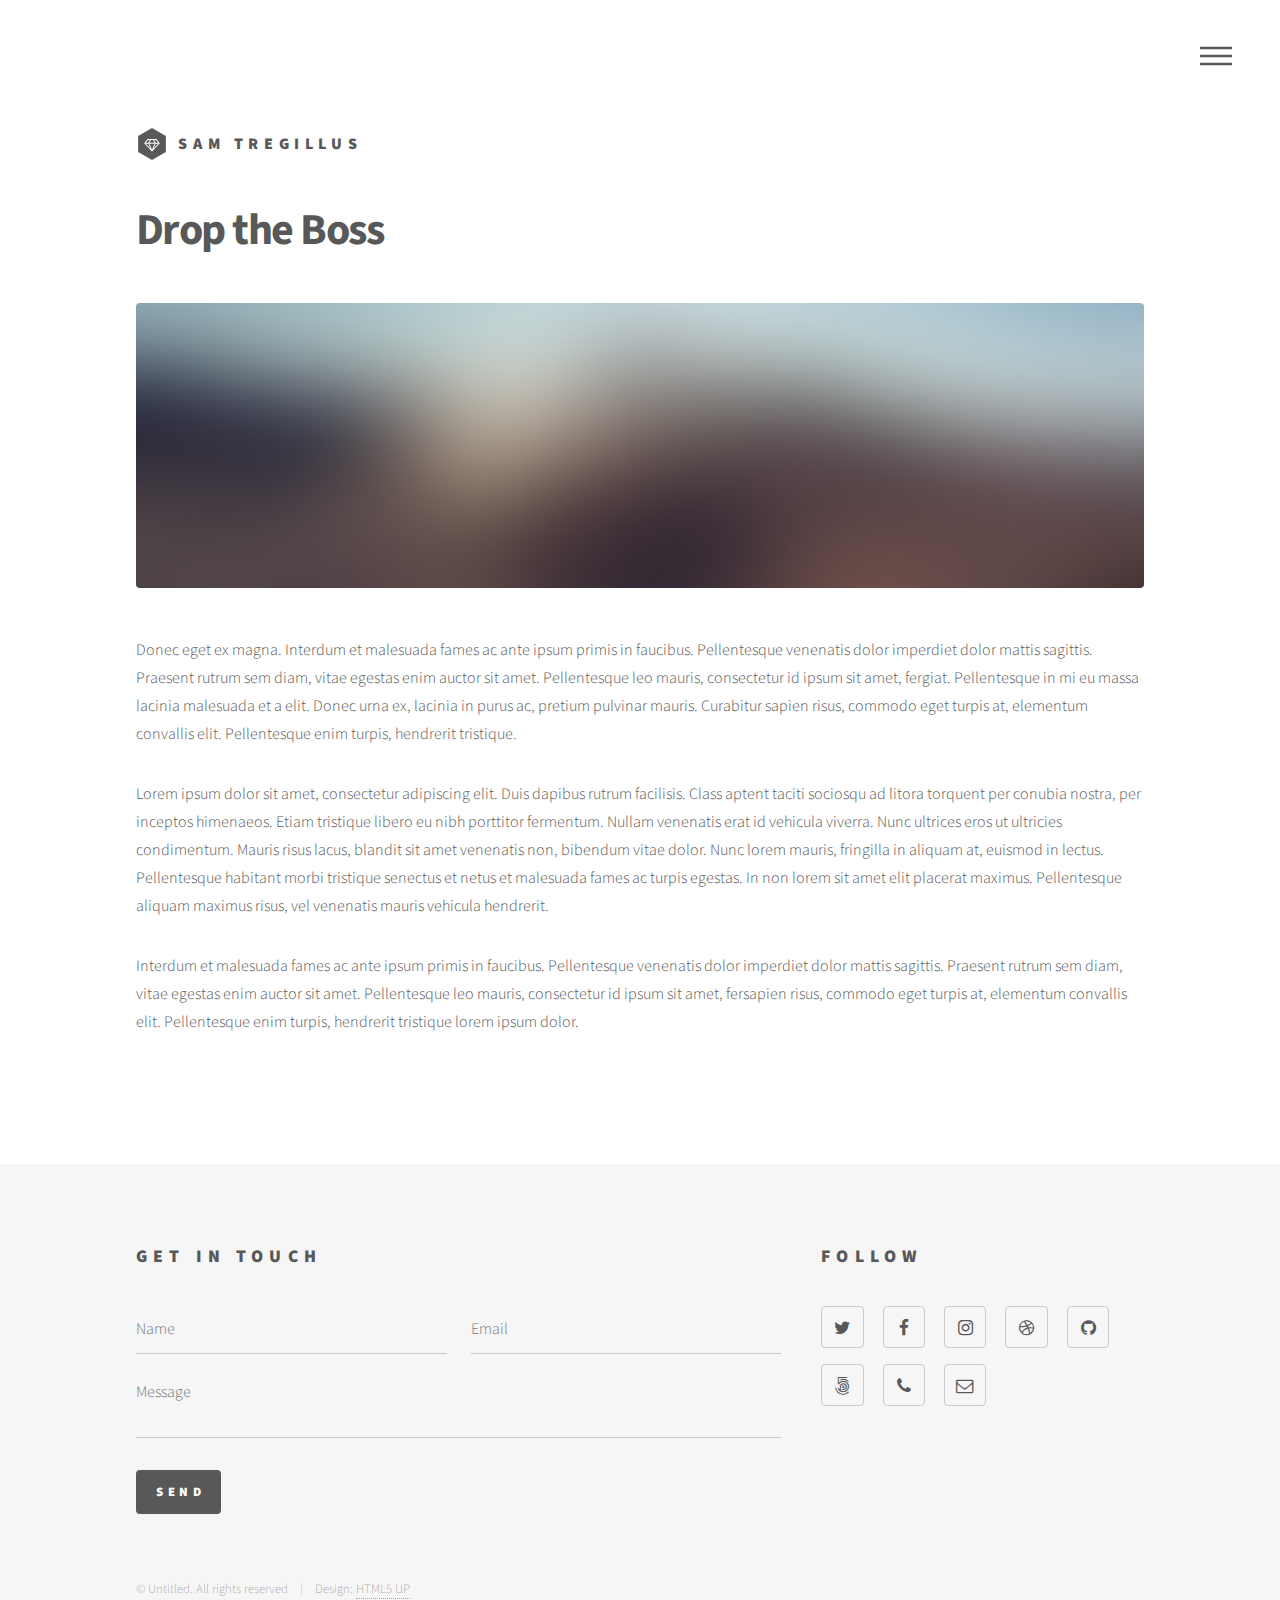
<file: game_droptheboss.html>
<!DOCTYPE HTML>
<!--
	Phantom by HTML5 UP
	html5up.net | @ajlkn
	Free for personal and commercial use under the CCA 3.0 license (html5up.net/license)
-->
<html>
	<head>
		<title>Sam Tregillus - Drop the Boss</title>
		<meta charset="utf-8" />
		<meta name="viewport" content="width=device-width, initial-scale=1, user-scalable=no" />
		<link rel="stylesheet" href="assets/css/main.css" />
		<noscript><link rel="stylesheet" href="assets/css/noscript.css" /></noscript>
	</head>
	<body class="is-preload">
		<!-- Wrapper -->
			<div id="wrapper">

				<!-- Header -->
					<header id="header">
						<div class="inner">

							<!-- Logo -->
								<a href="index.html" class="logo">
									<span class="symbol"><img src="images/logo.svg" alt="" /></span><span class="title">Sam Tregillus</span>
								</a>

							<!-- Nav -->
								<nav>
									<ul>
										<li><a href="#menu">Menu</a></li>
									</ul>
								</nav>

						</div>
					</header>

				<!-- Menu -->
					<nav id="menu">
						<h2>Menu</h2>
						<ul>
							<li><a href="index.html">Home</a></li>
							<li><a href="generic.html">Ipsum veroeros</a></li>
							<li><a href="generic.html">Tempus etiam</a></li>
							<li><a href="generic.html">Consequat dolor</a></li>
							<li><a href="elements.html">Elements</a></li>
						</ul>
					</nav>

				<!-- Main -->
					<div id="main">
						<div class="inner">
							<h1>Drop the Boss</h1>
							<span class="image main"><img src="images/pic13.jpg" alt="" /></span>
							<p>Donec eget ex magna. Interdum et malesuada fames ac ante ipsum primis in faucibus. Pellentesque venenatis dolor imperdiet dolor mattis sagittis. Praesent rutrum sem diam, vitae egestas enim auctor sit amet. Pellentesque leo mauris, consectetur id ipsum sit amet, fergiat. Pellentesque in mi eu massa lacinia malesuada et a elit. Donec urna ex, lacinia in purus ac, pretium pulvinar mauris. Curabitur sapien risus, commodo eget turpis at, elementum convallis elit. Pellentesque enim turpis, hendrerit tristique.</p>
							<p>Lorem ipsum dolor sit amet, consectetur adipiscing elit. Duis dapibus rutrum facilisis. Class aptent taciti sociosqu ad litora torquent per conubia nostra, per inceptos himenaeos. Etiam tristique libero eu nibh porttitor fermentum. Nullam venenatis erat id vehicula viverra. Nunc ultrices eros ut ultricies condimentum. Mauris risus lacus, blandit sit amet venenatis non, bibendum vitae dolor. Nunc lorem mauris, fringilla in aliquam at, euismod in lectus. Pellentesque habitant morbi tristique senectus et netus et malesuada fames ac turpis egestas. In non lorem sit amet elit placerat maximus. Pellentesque aliquam maximus risus, vel venenatis mauris vehicula hendrerit.</p>
							<p>Interdum et malesuada fames ac ante ipsum primis in faucibus. Pellentesque venenatis dolor imperdiet dolor mattis sagittis. Praesent rutrum sem diam, vitae egestas enim auctor sit amet. Pellentesque leo mauris, consectetur id ipsum sit amet, fersapien risus, commodo eget turpis at, elementum convallis elit. Pellentesque enim turpis, hendrerit tristique lorem ipsum dolor.</p>
						</div>
					</div>

				<!-- Footer -->
					<footer id="footer">
						<div class="inner">
							<section>
								<h2>Get in touch</h2>
								<form method="post" action="#">
									<div class="fields">
										<div class="field half">
											<input type="text" name="name" id="name" placeholder="Name" />
										</div>
										<div class="field half">
											<input type="email" name="email" id="email" placeholder="Email" />
										</div>
										<div class="field">
											<textarea name="message" id="message" placeholder="Message"></textarea>
										</div>
									</div>
									<ul class="actions">
										<li><input type="submit" value="Send" class="primary" /></li>
									</ul>
								</form>
							</section>
							<section>
								<h2>Follow</h2>
								<ul class="icons">
									<li><a href="#" class="icon style2 fa-twitter"><span class="label">Twitter</span></a></li>
									<li><a href="#" class="icon style2 fa-facebook"><span class="label">Facebook</span></a></li>
									<li><a href="#" class="icon style2 fa-instagram"><span class="label">Instagram</span></a></li>
									<li><a href="#" class="icon style2 fa-dribbble"><span class="label">Dribbble</span></a></li>
									<li><a href="#" class="icon style2 fa-github"><span class="label">GitHub</span></a></li>
									<li><a href="#" class="icon style2 fa-500px"><span class="label">500px</span></a></li>
									<li><a href="#" class="icon style2 fa-phone"><span class="label">Phone</span></a></li>
									<li><a href="#" class="icon style2 fa-envelope-o"><span class="label">Email</span></a></li>
								</ul>
							</section>
							<ul class="copyright">
								<li>&copy; Untitled. All rights reserved</li><li>Design: <a href="http://html5up.net">HTML5 UP</a></li>
							</ul>
						</div>
					</footer>

			</div>

		<!-- Scripts -->
			<script src="assets/js/jquery.min.js"></script>
			<script src="assets/js/browser.min.js"></script>
			<script src="assets/js/breakpoints.min.js"></script>
			<script src="assets/js/util.js"></script>
			<script src="assets/js/main.js"></script>

	</body>
</html>
</file>
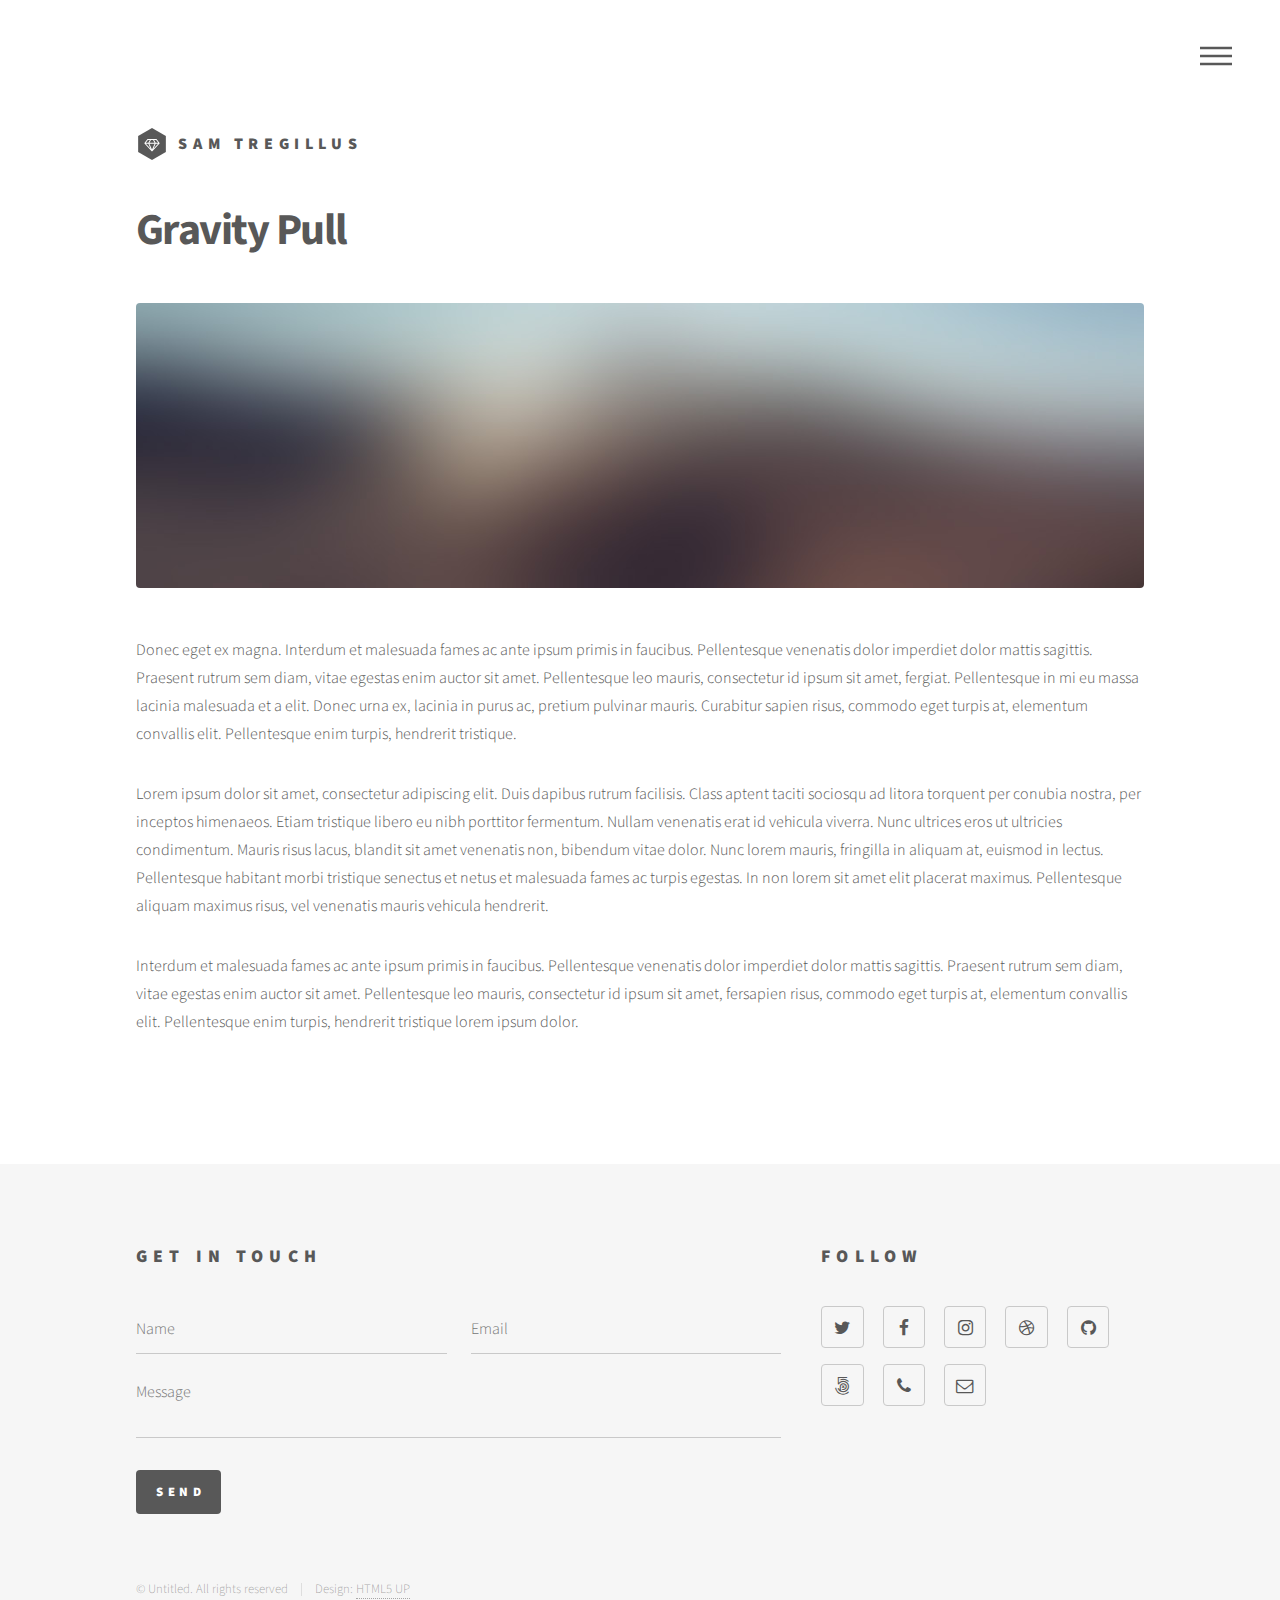
<file: game_gravitypull.html>
<!DOCTYPE HTML>
<!--
	Phantom by HTML5 UP
	html5up.net | @ajlkn
	Free for personal and commercial use under the CCA 3.0 license (html5up.net/license)
-->
<html>
	<head>
		<title>Sam Tregillus - Gravity Pull</title>
		<meta charset="utf-8" />
		<meta name="viewport" content="width=device-width, initial-scale=1, user-scalable=no" />
		<link rel="stylesheet" href="assets/css/main.css" />
		<noscript><link rel="stylesheet" href="assets/css/noscript.css" /></noscript>
	</head>
	<body class="is-preload">
		<!-- Wrapper -->
			<div id="wrapper">

				<!-- Header -->
					<header id="header">
						<div class="inner">

							<!-- Logo -->
								<a href="index.html" class="logo">
									<span class="symbol"><img src="images/logo.svg" alt="" /></span><span class="title">Sam Tregillus</span>
								</a>

							<!-- Nav -->
								<nav>
									<ul>
										<li><a href="#menu">Menu</a></li>
									</ul>
								</nav>

						</div>
					</header>

				<!-- Menu -->
					<nav id="menu">
						<h2>Menu</h2>
						<ul>
							<li><a href="index.html">Home</a></li>
							<li><a href="generic.html">Ipsum veroeros</a></li>
							<li><a href="generic.html">Tempus etiam</a></li>
							<li><a href="generic.html">Consequat dolor</a></li>
							<li><a href="elements.html">Elements</a></li>
						</ul>
					</nav>

				<!-- Main -->
					<div id="main">
						<div class="inner">
							<h1>Gravity Pull</h1>
							<span class="image main"><img src="images/pic13.jpg" alt="" /></span>
							<p>Donec eget ex magna. Interdum et malesuada fames ac ante ipsum primis in faucibus. Pellentesque venenatis dolor imperdiet dolor mattis sagittis. Praesent rutrum sem diam, vitae egestas enim auctor sit amet. Pellentesque leo mauris, consectetur id ipsum sit amet, fergiat. Pellentesque in mi eu massa lacinia malesuada et a elit. Donec urna ex, lacinia in purus ac, pretium pulvinar mauris. Curabitur sapien risus, commodo eget turpis at, elementum convallis elit. Pellentesque enim turpis, hendrerit tristique.</p>
							<p>Lorem ipsum dolor sit amet, consectetur adipiscing elit. Duis dapibus rutrum facilisis. Class aptent taciti sociosqu ad litora torquent per conubia nostra, per inceptos himenaeos. Etiam tristique libero eu nibh porttitor fermentum. Nullam venenatis erat id vehicula viverra. Nunc ultrices eros ut ultricies condimentum. Mauris risus lacus, blandit sit amet venenatis non, bibendum vitae dolor. Nunc lorem mauris, fringilla in aliquam at, euismod in lectus. Pellentesque habitant morbi tristique senectus et netus et malesuada fames ac turpis egestas. In non lorem sit amet elit placerat maximus. Pellentesque aliquam maximus risus, vel venenatis mauris vehicula hendrerit.</p>
							<p>Interdum et malesuada fames ac ante ipsum primis in faucibus. Pellentesque venenatis dolor imperdiet dolor mattis sagittis. Praesent rutrum sem diam, vitae egestas enim auctor sit amet. Pellentesque leo mauris, consectetur id ipsum sit amet, fersapien risus, commodo eget turpis at, elementum convallis elit. Pellentesque enim turpis, hendrerit tristique lorem ipsum dolor.</p>
						</div>
					</div>

				<!-- Footer -->
					<footer id="footer">
						<div class="inner">
							<section>
								<h2>Get in touch</h2>
								<form method="post" action="#">
									<div class="fields">
										<div class="field half">
											<input type="text" name="name" id="name" placeholder="Name" />
										</div>
										<div class="field half">
											<input type="email" name="email" id="email" placeholder="Email" />
										</div>
										<div class="field">
											<textarea name="message" id="message" placeholder="Message"></textarea>
										</div>
									</div>
									<ul class="actions">
										<li><input type="submit" value="Send" class="primary" /></li>
									</ul>
								</form>
							</section>
							<section>
								<h2>Follow</h2>
								<ul class="icons">
									<li><a href="#" class="icon style2 fa-twitter"><span class="label">Twitter</span></a></li>
									<li><a href="#" class="icon style2 fa-facebook"><span class="label">Facebook</span></a></li>
									<li><a href="#" class="icon style2 fa-instagram"><span class="label">Instagram</span></a></li>
									<li><a href="#" class="icon style2 fa-dribbble"><span class="label">Dribbble</span></a></li>
									<li><a href="#" class="icon style2 fa-github"><span class="label">GitHub</span></a></li>
									<li><a href="#" class="icon style2 fa-500px"><span class="label">500px</span></a></li>
									<li><a href="#" class="icon style2 fa-phone"><span class="label">Phone</span></a></li>
									<li><a href="#" class="icon style2 fa-envelope-o"><span class="label">Email</span></a></li>
								</ul>
							</section>
							<ul class="copyright">
								<li>&copy; Untitled. All rights reserved</li><li>Design: <a href="http://html5up.net">HTML5 UP</a></li>
							</ul>
						</div>
					</footer>

			</div>

		<!-- Scripts -->
			<script src="assets/js/jquery.min.js"></script>
			<script src="assets/js/browser.min.js"></script>
			<script src="assets/js/breakpoints.min.js"></script>
			<script src="assets/js/util.js"></script>
			<script src="assets/js/main.js"></script>

	</body>
</html>
</file>
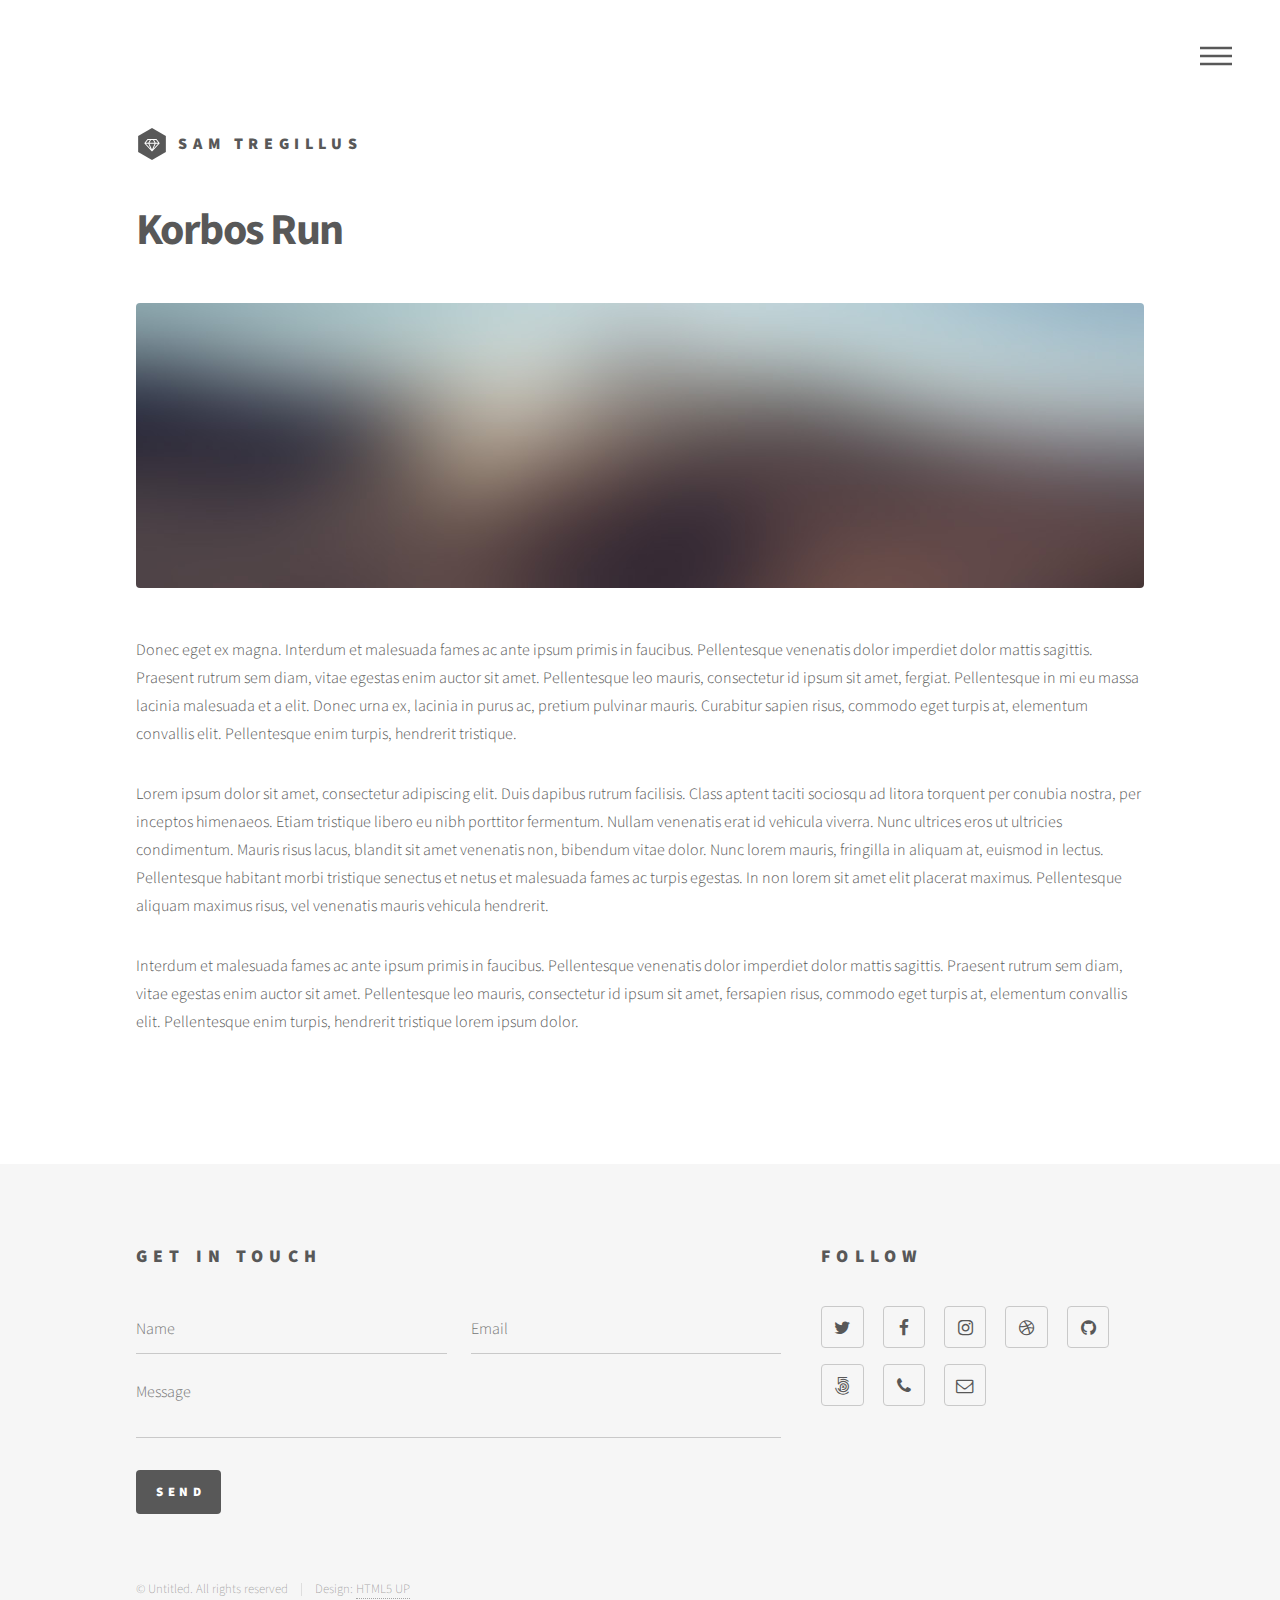
<file: game_korbosrun.html>
<!DOCTYPE HTML>
<!--
	Phantom by HTML5 UP
	html5up.net | @ajlkn
	Free for personal and commercial use under the CCA 3.0 license (html5up.net/license)
-->
<html>
	<head>
		<title>Sam Tregillus - Korbos Run</title>
		<meta charset="utf-8" />
		<meta name="viewport" content="width=device-width, initial-scale=1, user-scalable=no" />
		<link rel="stylesheet" href="assets/css/main.css" />
		<noscript><link rel="stylesheet" href="assets/css/noscript.css" /></noscript>
	</head>
	<body class="is-preload">
		<!-- Wrapper -->
			<div id="wrapper">

				<!-- Header -->
					<header id="header">
						<div class="inner">

							<!-- Logo -->
								<a href="index.html" class="logo">
									<span class="symbol"><img src="images/logo.svg" alt="" /></span><span class="title">Sam Tregillus</span>
								</a>

							<!-- Nav -->
								<nav>
									<ul>
										<li><a href="#menu">Menu</a></li>
									</ul>
								</nav>

						</div>
					</header>

				<!-- Menu -->
					<nav id="menu">
						<h2>Menu</h2>
						<ul>
							<li><a href="index.html">Home</a></li>
							<li><a href="generic.html">Ipsum veroeros</a></li>
							<li><a href="generic.html">Tempus etiam</a></li>
							<li><a href="generic.html">Consequat dolor</a></li>
							<li><a href="elements.html">Elements</a></li>
						</ul>
					</nav>

				<!-- Main -->
					<div id="main">
						<div class="inner">
							<h1>Korbos Run</h1>
							<span class="image main"><img src="images/pic13.jpg" alt="" /></span>
							<p>Donec eget ex magna. Interdum et malesuada fames ac ante ipsum primis in faucibus. Pellentesque venenatis dolor imperdiet dolor mattis sagittis. Praesent rutrum sem diam, vitae egestas enim auctor sit amet. Pellentesque leo mauris, consectetur id ipsum sit amet, fergiat. Pellentesque in mi eu massa lacinia malesuada et a elit. Donec urna ex, lacinia in purus ac, pretium pulvinar mauris. Curabitur sapien risus, commodo eget turpis at, elementum convallis elit. Pellentesque enim turpis, hendrerit tristique.</p>
							<p>Lorem ipsum dolor sit amet, consectetur adipiscing elit. Duis dapibus rutrum facilisis. Class aptent taciti sociosqu ad litora torquent per conubia nostra, per inceptos himenaeos. Etiam tristique libero eu nibh porttitor fermentum. Nullam venenatis erat id vehicula viverra. Nunc ultrices eros ut ultricies condimentum. Mauris risus lacus, blandit sit amet venenatis non, bibendum vitae dolor. Nunc lorem mauris, fringilla in aliquam at, euismod in lectus. Pellentesque habitant morbi tristique senectus et netus et malesuada fames ac turpis egestas. In non lorem sit amet elit placerat maximus. Pellentesque aliquam maximus risus, vel venenatis mauris vehicula hendrerit.</p>
							<p>Interdum et malesuada fames ac ante ipsum primis in faucibus. Pellentesque venenatis dolor imperdiet dolor mattis sagittis. Praesent rutrum sem diam, vitae egestas enim auctor sit amet. Pellentesque leo mauris, consectetur id ipsum sit amet, fersapien risus, commodo eget turpis at, elementum convallis elit. Pellentesque enim turpis, hendrerit tristique lorem ipsum dolor.</p>
						</div>
					</div>

				<!-- Footer -->
					<footer id="footer">
						<div class="inner">
							<section>
								<h2>Get in touch</h2>
								<form method="post" action="#">
									<div class="fields">
										<div class="field half">
											<input type="text" name="name" id="name" placeholder="Name" />
										</div>
										<div class="field half">
											<input type="email" name="email" id="email" placeholder="Email" />
										</div>
										<div class="field">
											<textarea name="message" id="message" placeholder="Message"></textarea>
										</div>
									</div>
									<ul class="actions">
										<li><input type="submit" value="Send" class="primary" /></li>
									</ul>
								</form>
							</section>
							<section>
								<h2>Follow</h2>
								<ul class="icons">
									<li><a href="#" class="icon style2 fa-twitter"><span class="label">Twitter</span></a></li>
									<li><a href="#" class="icon style2 fa-facebook"><span class="label">Facebook</span></a></li>
									<li><a href="#" class="icon style2 fa-instagram"><span class="label">Instagram</span></a></li>
									<li><a href="#" class="icon style2 fa-dribbble"><span class="label">Dribbble</span></a></li>
									<li><a href="#" class="icon style2 fa-github"><span class="label">GitHub</span></a></li>
									<li><a href="#" class="icon style2 fa-500px"><span class="label">500px</span></a></li>
									<li><a href="#" class="icon style2 fa-phone"><span class="label">Phone</span></a></li>
									<li><a href="#" class="icon style2 fa-envelope-o"><span class="label">Email</span></a></li>
								</ul>
							</section>
							<ul class="copyright">
								<li>&copy; Untitled. All rights reserved</li><li>Design: <a href="http://html5up.net">HTML5 UP</a></li>
							</ul>
						</div>
					</footer>

			</div>

		<!-- Scripts -->
			<script src="assets/js/jquery.min.js"></script>
			<script src="assets/js/browser.min.js"></script>
			<script src="assets/js/breakpoints.min.js"></script>
			<script src="assets/js/util.js"></script>
			<script src="assets/js/main.js"></script>

	</body>
</html>
</file>
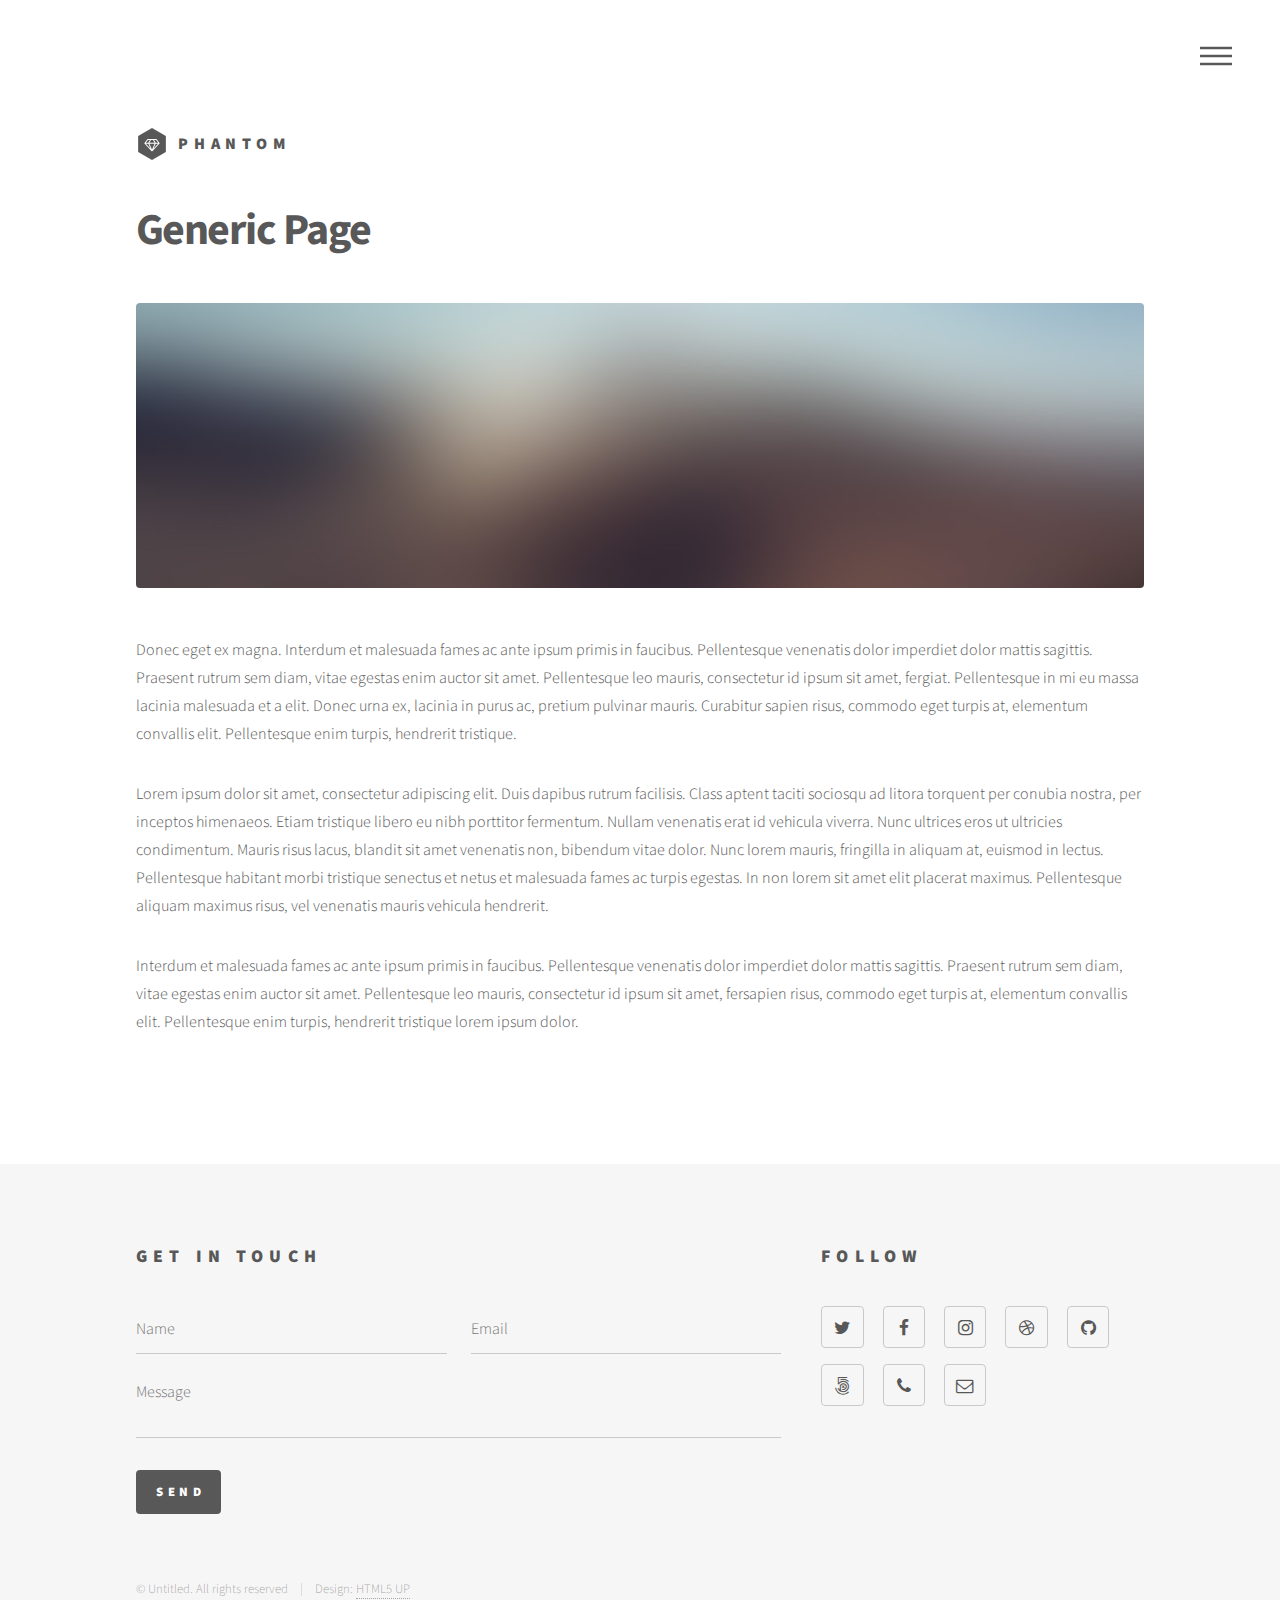
<file: generic.html>
<!DOCTYPE HTML>
<!--
	Phantom by HTML5 UP
	html5up.net | @ajlkn
	Free for personal and commercial use under the CCA 3.0 license (html5up.net/license)
-->
<html>
	<head>
		<title>Generic - Phantom by HTML5 UP</title>
		<meta charset="utf-8" />
		<meta name="viewport" content="width=device-width, initial-scale=1, user-scalable=no" />
		<link rel="stylesheet" href="assets/css/main.css" />
		<noscript><link rel="stylesheet" href="assets/css/noscript.css" /></noscript>
	</head>
	<body class="is-preload">
		<!-- Wrapper -->
			<div id="wrapper">

				<!-- Header -->
					<header id="header">
						<div class="inner">

							<!-- Logo -->
								<a href="index.html" class="logo">
									<span class="symbol"><img src="images/logo.svg" alt="" /></span><span class="title">Phantom</span>
								</a>

							<!-- Nav -->
								<nav>
									<ul>
										<li><a href="#menu">Menu</a></li>
									</ul>
								</nav>

						</div>
					</header>

				<!-- Menu -->
					<nav id="menu">
						<h2>Menu</h2>
						<ul>
							<li><a href="index.html">Home</a></li>
							<li><a href="generic.html">Ipsum veroeros</a></li>
							<li><a href="generic.html">Tempus etiam</a></li>
							<li><a href="generic.html">Consequat dolor</a></li>
							<li><a href="elements.html">Elements</a></li>
						</ul>
					</nav>

				<!-- Main -->
					<div id="main">
						<div class="inner">
							<h1>Generic Page</h1>
							<span class="image main"><img src="images/pic13.jpg" alt="" /></span>
							<p>Donec eget ex magna. Interdum et malesuada fames ac ante ipsum primis in faucibus. Pellentesque venenatis dolor imperdiet dolor mattis sagittis. Praesent rutrum sem diam, vitae egestas enim auctor sit amet. Pellentesque leo mauris, consectetur id ipsum sit amet, fergiat. Pellentesque in mi eu massa lacinia malesuada et a elit. Donec urna ex, lacinia in purus ac, pretium pulvinar mauris. Curabitur sapien risus, commodo eget turpis at, elementum convallis elit. Pellentesque enim turpis, hendrerit tristique.</p>
							<p>Lorem ipsum dolor sit amet, consectetur adipiscing elit. Duis dapibus rutrum facilisis. Class aptent taciti sociosqu ad litora torquent per conubia nostra, per inceptos himenaeos. Etiam tristique libero eu nibh porttitor fermentum. Nullam venenatis erat id vehicula viverra. Nunc ultrices eros ut ultricies condimentum. Mauris risus lacus, blandit sit amet venenatis non, bibendum vitae dolor. Nunc lorem mauris, fringilla in aliquam at, euismod in lectus. Pellentesque habitant morbi tristique senectus et netus et malesuada fames ac turpis egestas. In non lorem sit amet elit placerat maximus. Pellentesque aliquam maximus risus, vel venenatis mauris vehicula hendrerit.</p>
							<p>Interdum et malesuada fames ac ante ipsum primis in faucibus. Pellentesque venenatis dolor imperdiet dolor mattis sagittis. Praesent rutrum sem diam, vitae egestas enim auctor sit amet. Pellentesque leo mauris, consectetur id ipsum sit amet, fersapien risus, commodo eget turpis at, elementum convallis elit. Pellentesque enim turpis, hendrerit tristique lorem ipsum dolor.</p>
						</div>
					</div>

				<!-- Footer -->
					<footer id="footer">
						<div class="inner">
							<section>
								<h2>Get in touch</h2>
								<form method="post" action="#">
									<div class="fields">
										<div class="field half">
											<input type="text" name="name" id="name" placeholder="Name" />
										</div>
										<div class="field half">
											<input type="email" name="email" id="email" placeholder="Email" />
										</div>
										<div class="field">
											<textarea name="message" id="message" placeholder="Message"></textarea>
										</div>
									</div>
									<ul class="actions">
										<li><input type="submit" value="Send" class="primary" /></li>
									</ul>
								</form>
							</section>
							<section>
								<h2>Follow</h2>
								<ul class="icons">
									<li><a href="#" class="icon style2 fa-twitter"><span class="label">Twitter</span></a></li>
									<li><a href="#" class="icon style2 fa-facebook"><span class="label">Facebook</span></a></li>
									<li><a href="#" class="icon style2 fa-instagram"><span class="label">Instagram</span></a></li>
									<li><a href="#" class="icon style2 fa-dribbble"><span class="label">Dribbble</span></a></li>
									<li><a href="#" class="icon style2 fa-github"><span class="label">GitHub</span></a></li>
									<li><a href="#" class="icon style2 fa-500px"><span class="label">500px</span></a></li>
									<li><a href="#" class="icon style2 fa-phone"><span class="label">Phone</span></a></li>
									<li><a href="#" class="icon style2 fa-envelope-o"><span class="label">Email</span></a></li>
								</ul>
							</section>
							<ul class="copyright">
								<li>&copy; Untitled. All rights reserved</li><li>Design: <a href="http://html5up.net">HTML5 UP</a></li>
							</ul>
						</div>
					</footer>

			</div>

		<!-- Scripts -->
			<script src="assets/js/jquery.min.js"></script>
			<script src="assets/js/browser.min.js"></script>
			<script src="assets/js/breakpoints.min.js"></script>
			<script src="assets/js/util.js"></script>
			<script src="assets/js/main.js"></script>

	</body>
</html>
</file>
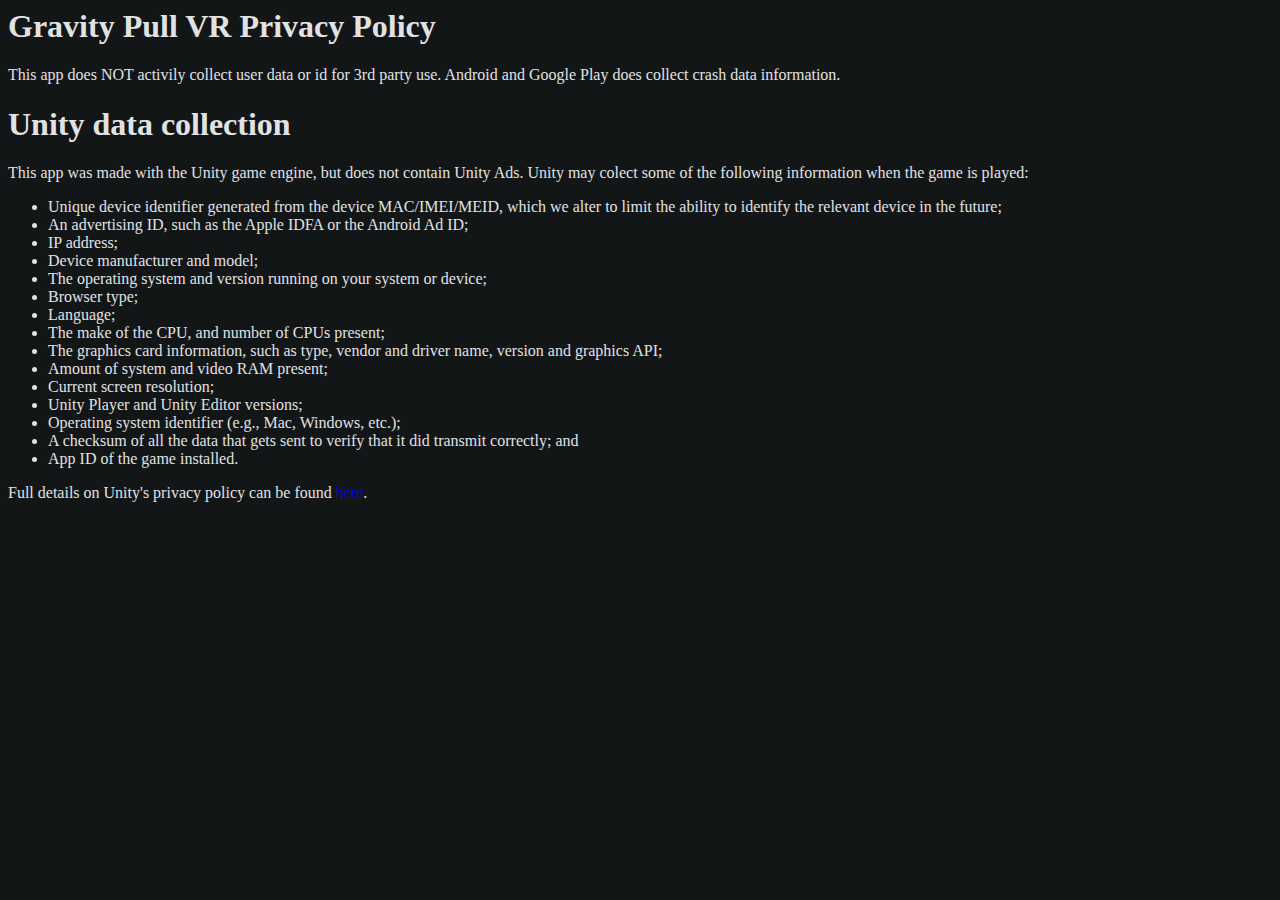
<file: GP_PrivacyPolicy.html>
<html>
<head>
	<title>Gravity Pull VR Privacy Policy</title>
	<style type="text/css">
	h1{color: #E0E2E4;}
	p{color: #E0E2E4;}
	li{color: #E0E2E4;}
	
	</style>
</head>
<body bgcolor="#131617">
<h1>Gravity Pull VR Privacy Policy</h1>
<p>This app does NOT activily collect user data or id for 3rd party use. Android and Google Play does collect crash data information.</p>

<h1>Unity data collection</h1>
<p>This app was made with the Unity game engine, but does not contain Unity Ads. Unity may colect some of the following information when the game is played: </p>
<ul>
<li>Unique device identifier generated from the device MAC/IMEI/MEID, which we alter to limit the ability to identify the relevant device in the future;</li>

<li>An advertising ID, such as the Apple IDFA or the Android Ad ID;</li>

<li>IP address;</li>

<li>Device manufacturer and model;</li>

<li>The operating system and version running on your system or device;</li>

<li>Browser type;</li>

<li>Language;</li>

<li>The make of the CPU, and number of CPUs present;</li>

<li>The graphics card information, such as type, vendor and driver name, version and graphics API;</li>

<li>Amount of system and video RAM present;</li>

<li>Current screen resolution;</li>

<li>Unity Player and Unity Editor versions;</li>

<li>Operating system identifier (e.g., Mac, Windows, etc.);</li>

<li>A checksum of all the data that gets sent to verify that it did transmit correctly; and</li>

<li>App ID of the game installed.</li>
</ul>
<p>Full details on Unity's privacy policy can be found <a href="https://unity3d.com/legal/privacy-policy?_ga=2.162026300.1253003438.1620765024-1720057967.1598912150">here</a>.
</body>
</html>
</file>
<file: assets/css/noscript.css>
/*
	Phantom by HTML5 UP
	html5up.net | @ajlkn
	Free for personal and commercial use under the CCA 3.0 license (html5up.net/license)
*/

/* Tiles */

	body.is-preload .tiles article {
		-moz-transform: none;
		-webkit-transform: none;
		-ms-transform: none;
		transform: none;
		opacity: 1;
	}
</file>
<file: assets/css/main.css>
@import url(font-awesome.min.css);
@import url("https://fonts.googleapis.com/css?family=Source+Sans+Pro:300,700,900");

/*
	Phantom by HTML5 UP
	html5up.net | @ajlkn
	Free for personal and commercial use under the CCA 3.0 license (html5up.net/license)
*/

html, body, div, span, applet, object,
iframe, h1, h2, h3, h4, h5, h6, p, blockquote,
pre, a, abbr, acronym, address, big, cite,
code, del, dfn, em, img, ins, kbd, q, s, samp,
small, strike, strong, sub, sup, tt, var, b,
u, i, center, dl, dt, dd, ol, ul, li, fieldset,
form, label, legend, table, caption, tbody,
tfoot, thead, tr, th, td, article, aside,
canvas, details, embed, figure, figcaption,
footer, header, hgroup, menu, nav, output, ruby,
section, summary, time, mark, audio, video {
	margin: 0;
	padding: 0;
	border: 0;
	font-size: 100%;
	font: inherit;
	vertical-align: baseline;}

article, aside, details, figcaption, figure,
footer, header, hgroup, menu, nav, section {
	display: block;}

body {
	line-height: 1;
}

ol, ul {
	list-style: none;
}

blockquote, q {
	quotes: none;
}

	blockquote:before, blockquote:after, q:before, q:after {
		content: '';
		content: none;
	}

table {
	border-collapse: collapse;
	border-spacing: 0;
}

body {
	-webkit-text-size-adjust: none;
}

mark {
	background-color: transparent;
	color: inherit;
}

input::-moz-focus-inner {
	border: 0;
	padding: 0;
}

input, select, textarea {
	-moz-appearance: none;
	-webkit-appearance: none;
	-ms-appearance: none;
	appearance: none;
}

/* Basic */

	@-ms-viewport {
		width: device-width;
	}

	body {
		-ms-overflow-style: scrollbar;
	}

	@media screen and (max-width: 480px) {

		html, body {
			min-width: 320px;
		}

	}

	html {
		box-sizing: border-box;
	}

	*, *:before, *:after {
		box-sizing: inherit;
	}

	body {
		background: #ffffff;
	}

		body.is-preload *, body.is-preload *:before, body.is-preload *:after {
			-moz-animation: none !important;
			-webkit-animation: none !important;
			-ms-animation: none !important;
			animation: none !important;
			-moz-transition: none !important;
			-webkit-transition: none !important;
			-ms-transition: none !important;
			transition: none !important;
		}

/* Type */

	body, input, select, textarea {
		color: #585858;
		font-family: "Source Sans Pro", Helvetica, sans-serif;
		font-size: 16pt;
		font-weight: 300;
		line-height: 1.75;
	}

		@media screen and (max-width: 1680px) {

			body, input, select, textarea {
				font-size: 14pt;
			}

		}

		@media screen and (max-width: 1280px) {

			body, input, select, textarea {
				font-size: 12pt;
			}

		}

	a {
		-moz-transition: border-bottom-color 0.2s ease, color 0.2s ease;
		-webkit-transition: border-bottom-color 0.2s ease, color 0.2s ease;
		-ms-transition: border-bottom-color 0.2s ease, color 0.2s ease;
		transition: border-bottom-color 0.2s ease, color 0.2s ease;
		text-decoration: none;
		color: #585858;
		border-bottom: dotted 1px rgba(88, 88, 88, 0.5);
	}

		a:hover {
			border-bottom-color: transparent;
			color: #f2849e !important;
		}

	strong, b {
		font-weight: 900;
	}

	em, i {
		font-style: italic;
	}

	p {
		margin: 0 0 2em 0;
	}

	h1 {
		font-size: 2.75em;
		font-weight: 700;
		line-height: 1.3;
		margin: 0 0 1em 0;
		letter-spacing: -0.035em;
	}

		h1 a {
			color: inherit;
		}

		@media screen and (max-width: 736px) {

			h1 {
				font-size: 2em;
				margin: 0 0 1em 0;
			}

		}

		@media screen and (max-width: 360px) {

			h1 {
				font-size: 1.75em;
			}

		}

	h2, h3, h4, h5, h6 {
		font-weight: 900;
		line-height: 1.5;
		margin: 0 0 2em 0;
		text-transform: uppercase;
		letter-spacing: 0.35em;
	}

		h2 a, h3 a, h4 a, h5 a, h6 a {
			color: inherit;
		}

	h2 {
		font-size: 1.1em;
	}

	h3 {
		font-size: 1em;
	}

	h4 {
		font-size: 0.8em;
	}

	h5 {
		font-size: 0.8em;
	}

	h6 {
		font-size: 0.8em;
	}

	@media screen and (max-width: 980px) {

		h1 br, h2 br, h3 br, h4 br, h5 br, h6 br {
			display: none;
		}

	}

	@media screen and (max-width: 736px) {

		h2 {
			font-size: 1em;
		}

		h3 {
			font-size: 0.8em;
		}

	}

	sub {
		font-size: 0.8em;
		position: relative;
		top: 0.5em;
	}

	sup {
		font-size: 0.8em;
		position: relative;
		top: -0.5em;
	}

	blockquote {
		border-left: solid 4px #c9c9c9;
		font-style: italic;
		margin: 0 0 2em 0;
		padding: 0.5em 0 0.5em 2em;
	}

	code {
		background: rgba(144, 144, 144, 0.075);
		border-radius: 4px;
		border: solid 1px #c9c9c9;
		font-family: "Courier New", monospace;
		font-size: 0.9em;
		margin: 0 0.25em;
		padding: 0.25em 0.65em;
	}

	pre {
		-webkit-overflow-scrolling: touch;
		font-family: "Courier New", monospace;
		font-size: 0.9em;
		margin: 0 0 2em 0;
	}

		pre code {
			display: block;
			line-height: 1.75;
			padding: 1em 1.5em;
			overflow-x: auto;
		}

	hr {
		border: 0;
		border-bottom: solid 1px #c9c9c9;
		margin: 2em 0;
	}

		hr.major {
			margin: 3em 0;
		}

	.align-left {
		text-align: left;
	}

	.align-center {
		text-align: center;
	}

	.align-right {
		text-align: right;
	}

/* Row */

	.row {
		display: flex;
		flex-wrap: wrap;
		box-sizing: border-box;
		align-items: stretch;
	}

		.row > * {
			box-sizing: border-box;
		}

		.row.gtr-uniform > * > :last-child {
			margin-bottom: 0;
		}

		.row.aln-left {
			justify-content: flex-start;
		}

		.row.aln-center {
			justify-content: center;
		}

		.row.aln-right {
			justify-content: flex-end;
		}

		.row.aln-top {
			align-items: flex-start;
		}

		.row.aln-middle {
			align-items: center;
		}

		.row.aln-bottom {
			align-items: flex-end;
		}

		.row > .imp {
			order: -1;
		}

		.row > .col-1 {
			width: 8.3333333333%;
		}

		.row > .off-1 {
			margin-left: 8.3333333333%;
		}

		.row > .col-2 {
			width: 16.6666666667%;
		}

		.row > .off-2 {
			margin-left: 16.6666666667%;
		}

		.row > .col-3 {
			width: 25%;
		}

		.row > .off-3 {
			margin-left: 25%;
		}

		.row > .col-4 {
			width: 33.3333333333%;
		}

		.row > .off-4 {
			margin-left: 33.3333333333%;
		}

		.row > .col-5 {
			width: 41.6666666667%;
		}

		.row > .off-5 {
			margin-left: 41.6666666667%;
		}

		.row > .col-6 {
			width: 50%;
		}

		.row > .off-6 {
			margin-left: 50%;
		}

		.row > .col-7 {
			width: 58.3333333333%;
		}

		.row > .off-7 {
			margin-left: 58.3333333333%;
		}

		.row > .col-8 {
			width: 66.6666666667%;
		}

		.row > .off-8 {
			margin-left: 66.6666666667%;
		}

		.row > .col-9 {
			width: 75%;
		}

		.row > .off-9 {
			margin-left: 75%;
		}

		.row > .col-10 {
			width: 83.3333333333%;
		}

		.row > .off-10 {
			margin-left: 83.3333333333%;
		}

		.row > .col-11 {
			width: 91.6666666667%;
		}

		.row > .off-11 {
			margin-left: 91.6666666667%;
		}

		.row > .col-12 {
			width: 100%;
		}

		.row > .off-12 {
			margin-left: 100%;
		}

		.row.gtr-0 {
			margin-top: 0;
			margin-left: 0em;
		}

			.row.gtr-0 > * {
				padding: 0 0 0 0em;
			}

			.row.gtr-0.gtr-uniform {
				margin-top: 0em;
			}

				.row.gtr-0.gtr-uniform > * {
					padding-top: 0em;
				}

		.row.gtr-25 {
			margin-top: 0;
			margin-left: -0.5em;
		}

			.row.gtr-25 > * {
				padding: 0 0 0 0.5em;
			}

			.row.gtr-25.gtr-uniform {
				margin-top: -0.5em;
			}

				.row.gtr-25.gtr-uniform > * {
					padding-top: 0.5em;
				}

		.row.gtr-50 {
			margin-top: 0;
			margin-left: -1em;
		}

			.row.gtr-50 > * {
				padding: 0 0 0 1em;
			}

			.row.gtr-50.gtr-uniform {
				margin-top: -1em;
			}

				.row.gtr-50.gtr-uniform > * {
					padding-top: 1em;
				}

		.row {
			margin-top: 0;
			margin-left: -2em;
		}

			.row > * {
				padding: 0 0 0 2em;
			}

			.row.gtr-uniform {
				margin-top: -2em;
			}

				.row.gtr-uniform > * {
					padding-top: 2em;
				}

		.row.gtr-150 {
			margin-top: 0;
			margin-left: -3em;
		}

			.row.gtr-150 > * {
				padding: 0 0 0 3em;
			}

			.row.gtr-150.gtr-uniform {
				margin-top: -3em;
			}

				.row.gtr-150.gtr-uniform > * {
					padding-top: 3em;
				}

		.row.gtr-200 {
			margin-top: 0;
			margin-left: -4em;
		}

			.row.gtr-200 > * {
				padding: 0 0 0 4em;
			}

			.row.gtr-200.gtr-uniform {
				margin-top: -4em;
			}

				.row.gtr-200.gtr-uniform > * {
					padding-top: 4em;
				}

		@media screen and (max-width: 1680px) {

			.row {
				display: flex;
				flex-wrap: wrap;
				box-sizing: border-box;
				align-items: stretch;
			}

				.row > * {
					box-sizing: border-box;
				}

				.row.gtr-uniform > * > :last-child {
					margin-bottom: 0;
				}

				.row.aln-left {
					justify-content: flex-start;
				}

				.row.aln-center {
					justify-content: center;
				}

				.row.aln-right {
					justify-content: flex-end;
				}

				.row.aln-top {
					align-items: flex-start;
				}

				.row.aln-middle {
					align-items: center;
				}

				.row.aln-bottom {
					align-items: flex-end;
				}

				.row > .imp-xlarge {
					order: -1;
				}

				.row > .col-1-xlarge {
					width: 8.3333333333%;
				}

				.row > .off-1-xlarge {
					margin-left: 8.3333333333%;
				}

				.row > .col-2-xlarge {
					width: 16.6666666667%;
				}

				.row > .off-2-xlarge {
					margin-left: 16.6666666667%;
				}

				.row > .col-3-xlarge {
					width: 25%;
				}

				.row > .off-3-xlarge {
					margin-left: 25%;
				}

				.row > .col-4-xlarge {
					width: 33.3333333333%;
				}

				.row > .off-4-xlarge {
					margin-left: 33.3333333333%;
				}

				.row > .col-5-xlarge {
					width: 41.6666666667%;
				}

				.row > .off-5-xlarge {
					margin-left: 41.6666666667%;
				}

				.row > .col-6-xlarge {
					width: 50%;
				}

				.row > .off-6-xlarge {
					margin-left: 50%;
				}

				.row > .col-7-xlarge {
					width: 58.3333333333%;
				}

				.row > .off-7-xlarge {
					margin-left: 58.3333333333%;
				}

				.row > .col-8-xlarge {
					width: 66.6666666667%;
				}

				.row > .off-8-xlarge {
					margin-left: 66.6666666667%;
				}

				.row > .col-9-xlarge {
					width: 75%;
				}

				.row > .off-9-xlarge {
					margin-left: 75%;
				}

				.row > .col-10-xlarge {
					width: 83.3333333333%;
				}

				.row > .off-10-xlarge {
					margin-left: 83.3333333333%;
				}

				.row > .col-11-xlarge {
					width: 91.6666666667%;
				}

				.row > .off-11-xlarge {
					margin-left: 91.6666666667%;
				}

				.row > .col-12-xlarge {
					width: 100%;
				}

				.row > .off-12-xlarge {
					margin-left: 100%;
				}

				.row.gtr-0 {
					margin-top: 0;
					margin-left: 0em;
				}

					.row.gtr-0 > * {
						padding: 0 0 0 0em;
					}

					.row.gtr-0.gtr-uniform {
						margin-top: 0em;
					}

						.row.gtr-0.gtr-uniform > * {
							padding-top: 0em;
						}

				.row.gtr-25 {
					margin-top: 0;
					margin-left: -0.5em;
				}

					.row.gtr-25 > * {
						padding: 0 0 0 0.5em;
					}

					.row.gtr-25.gtr-uniform {
						margin-top: -0.5em;
					}

						.row.gtr-25.gtr-uniform > * {
							padding-top: 0.5em;
						}

				.row.gtr-50 {
					margin-top: 0;
					margin-left: -1em;
				}

					.row.gtr-50 > * {
						padding: 0 0 0 1em;
					}

					.row.gtr-50.gtr-uniform {
						margin-top: -1em;
					}

						.row.gtr-50.gtr-uniform > * {
							padding-top: 1em;
						}

				.row {
					margin-top: 0;
					margin-left: -2em;
				}

					.row > * {
						padding: 0 0 0 2em;
					}

					.row.gtr-uniform {
						margin-top: -2em;
					}

						.row.gtr-uniform > * {
							padding-top: 2em;
						}

				.row.gtr-150 {
					margin-top: 0;
					margin-left: -3em;
				}

					.row.gtr-150 > * {
						padding: 0 0 0 3em;
					}

					.row.gtr-150.gtr-uniform {
						margin-top: -3em;
					}

						.row.gtr-150.gtr-uniform > * {
							padding-top: 3em;
						}

				.row.gtr-200 {
					margin-top: 0;
					margin-left: -4em;
				}

					.row.gtr-200 > * {
						padding: 0 0 0 4em;
					}

					.row.gtr-200.gtr-uniform {
						margin-top: -4em;
					}

						.row.gtr-200.gtr-uniform > * {
							padding-top: 4em;
						}

		}

		@media screen and (max-width: 1280px) {

			.row {
				display: flex;
				flex-wrap: wrap;
				box-sizing: border-box;
				align-items: stretch;
			}

				.row > * {
					box-sizing: border-box;
				}

				.row.gtr-uniform > * > :last-child {
					margin-bottom: 0;
				}

				.row.aln-left {
					justify-content: flex-start;
				}

				.row.aln-center {
					justify-content: center;
				}

				.row.aln-right {
					justify-content: flex-end;
				}

				.row.aln-top {
					align-items: flex-start;
				}

				.row.aln-middle {
					align-items: center;
				}

				.row.aln-bottom {
					align-items: flex-end;
				}

				.row > .imp-large {
					order: -1;
				}

				.row > .col-1-large {
					width: 8.3333333333%;
				}

				.row > .off-1-large {
					margin-left: 8.3333333333%;
				}

				.row > .col-2-large {
					width: 16.6666666667%;
				}

				.row > .off-2-large {
					margin-left: 16.6666666667%;
				}

				.row > .col-3-large {
					width: 25%;
				}

				.row > .off-3-large {
					margin-left: 25%;
				}

				.row > .col-4-large {
					width: 33.3333333333%;
				}

				.row > .off-4-large {
					margin-left: 33.3333333333%;
				}

				.row > .col-5-large {
					width: 41.6666666667%;
				}

				.row > .off-5-large {
					margin-left: 41.6666666667%;
				}

				.row > .col-6-large {
					width: 50%;
				}

				.row > .off-6-large {
					margin-left: 50%;
				}

				.row > .col-7-large {
					width: 58.3333333333%;
				}

				.row > .off-7-large {
					margin-left: 58.3333333333%;
				}

				.row > .col-8-large {
					width: 66.6666666667%;
				}

				.row > .off-8-large {
					margin-left: 66.6666666667%;
				}

				.row > .col-9-large {
					width: 75%;
				}

				.row > .off-9-large {
					margin-left: 75%;
				}

				.row > .col-10-large {
					width: 83.3333333333%;
				}

				.row > .off-10-large {
					margin-left: 83.3333333333%;
				}

				.row > .col-11-large {
					width: 91.6666666667%;
				}

				.row > .off-11-large {
					margin-left: 91.6666666667%;
				}

				.row > .col-12-large {
					width: 100%;
				}

				.row > .off-12-large {
					margin-left: 100%;
				}

				.row.gtr-0 {
					margin-top: 0;
					margin-left: 0em;
				}

					.row.gtr-0 > * {
						padding: 0 0 0 0em;
					}

					.row.gtr-0.gtr-uniform {
						margin-top: 0em;
					}

						.row.gtr-0.gtr-uniform > * {
							padding-top: 0em;
						}

				.row.gtr-25 {
					margin-top: 0;
					margin-left: -0.5em;
				}

					.row.gtr-25 > * {
						padding: 0 0 0 0.5em;
					}

					.row.gtr-25.gtr-uniform {
						margin-top: -0.5em;
					}

						.row.gtr-25.gtr-uniform > * {
							padding-top: 0.5em;
						}

				.row.gtr-50 {
					margin-top: 0;
					margin-left: -1em;
				}

					.row.gtr-50 > * {
						padding: 0 0 0 1em;
					}

					.row.gtr-50.gtr-uniform {
						margin-top: -1em;
					}

						.row.gtr-50.gtr-uniform > * {
							padding-top: 1em;
						}

				.row {
					margin-top: 0;
					margin-left: -2em;
				}

					.row > * {
						padding: 0 0 0 2em;
					}

					.row.gtr-uniform {
						margin-top: -2em;
					}

						.row.gtr-uniform > * {
							padding-top: 2em;
						}

				.row.gtr-150 {
					margin-top: 0;
					margin-left: -3em;
				}

					.row.gtr-150 > * {
						padding: 0 0 0 3em;
					}

					.row.gtr-150.gtr-uniform {
						margin-top: -3em;
					}

						.row.gtr-150.gtr-uniform > * {
							padding-top: 3em;
						}

				.row.gtr-200 {
					margin-top: 0;
					margin-left: -4em;
				}

					.row.gtr-200 > * {
						padding: 0 0 0 4em;
					}

					.row.gtr-200.gtr-uniform {
						margin-top: -4em;
					}

						.row.gtr-200.gtr-uniform > * {
							padding-top: 4em;
						}

		}

		@media screen and (max-width: 980px) {

			.row {
				display: flex;
				flex-wrap: wrap;
				box-sizing: border-box;
				align-items: stretch;
			}

				.row > * {
					box-sizing: border-box;
				}

				.row.gtr-uniform > * > :last-child {
					margin-bottom: 0;
				}

				.row.aln-left {
					justify-content: flex-start;
				}

				.row.aln-center {
					justify-content: center;
				}

				.row.aln-right {
					justify-content: flex-end;
				}

				.row.aln-top {
					align-items: flex-start;
				}

				.row.aln-middle {
					align-items: center;
				}

				.row.aln-bottom {
					align-items: flex-end;
				}

				.row > .imp-medium {
					order: -1;
				}

				.row > .col-1-medium {
					width: 8.3333333333%;
				}

				.row > .off-1-medium {
					margin-left: 8.3333333333%;
				}

				.row > .col-2-medium {
					width: 16.6666666667%;
				}

				.row > .off-2-medium {
					margin-left: 16.6666666667%;
				}

				.row > .col-3-medium {
					width: 25%;
				}

				.row > .off-3-medium {
					margin-left: 25%;
				}

				.row > .col-4-medium {
					width: 33.3333333333%;
				}

				.row > .off-4-medium {
					margin-left: 33.3333333333%;
				}

				.row > .col-5-medium {
					width: 41.6666666667%;
				}

				.row > .off-5-medium {
					margin-left: 41.6666666667%;
				}

				.row > .col-6-medium {
					width: 50%;
				}

				.row > .off-6-medium {
					margin-left: 50%;
				}

				.row > .col-7-medium {
					width: 58.3333333333%;
				}

				.row > .off-7-medium {
					margin-left: 58.3333333333%;
				}

				.row > .col-8-medium {
					width: 66.6666666667%;
				}

				.row > .off-8-medium {
					margin-left: 66.6666666667%;
				}

				.row > .col-9-medium {
					width: 75%;
				}

				.row > .off-9-medium {
					margin-left: 75%;
				}

				.row > .col-10-medium {
					width: 83.3333333333%;
				}

				.row > .off-10-medium {
					margin-left: 83.3333333333%;
				}

				.row > .col-11-medium {
					width: 91.6666666667%;
				}

				.row > .off-11-medium {
					margin-left: 91.6666666667%;
				}

				.row > .col-12-medium {
					width: 100%;
				}

				.row > .off-12-medium {
					margin-left: 100%;
				}

				.row.gtr-0 {
					margin-top: 0;
					margin-left: 0em;
				}

					.row.gtr-0 > * {
						padding: 0 0 0 0em;
					}

					.row.gtr-0.gtr-uniform {
						margin-top: 0em;
					}

						.row.gtr-0.gtr-uniform > * {
							padding-top: 0em;
						}

				.row.gtr-25 {
					margin-top: 0;
					margin-left: -0.375em;
				}

					.row.gtr-25 > * {
						padding: 0 0 0 0.375em;
					}

					.row.gtr-25.gtr-uniform {
						margin-top: -0.375em;
					}

						.row.gtr-25.gtr-uniform > * {
							padding-top: 0.375em;
						}

				.row.gtr-50 {
					margin-top: 0;
					margin-left: -0.75em;
				}

					.row.gtr-50 > * {
						padding: 0 0 0 0.75em;
					}

					.row.gtr-50.gtr-uniform {
						margin-top: -0.75em;
					}

						.row.gtr-50.gtr-uniform > * {
							padding-top: 0.75em;
						}

				.row {
					margin-top: 0;
					margin-left: -1.5em;
				}

					.row > * {
						padding: 0 0 0 1.5em;
					}

					.row.gtr-uniform {
						margin-top: -1.5em;
					}

						.row.gtr-uniform > * {
							padding-top: 1.5em;
						}

				.row.gtr-150 {
					margin-top: 0;
					margin-left: -2.25em;
				}

					.row.gtr-150 > * {
						padding: 0 0 0 2.25em;
					}

					.row.gtr-150.gtr-uniform {
						margin-top: -2.25em;
					}

						.row.gtr-150.gtr-uniform > * {
							padding-top: 2.25em;
						}

				.row.gtr-200 {
					margin-top: 0;
					margin-left: -3em;
				}

					.row.gtr-200 > * {
						padding: 0 0 0 3em;
					}

					.row.gtr-200.gtr-uniform {
						margin-top: -3em;
					}

						.row.gtr-200.gtr-uniform > * {
							padding-top: 3em;
						}

		}

		@media screen and (max-width: 736px) {

			.row {
				display: flex;
				flex-wrap: wrap;
				box-sizing: border-box;
				align-items: stretch;
			}

				.row > * {
					box-sizing: border-box;
				}

				.row.gtr-uniform > * > :last-child {
					margin-bottom: 0;
				}

				.row.aln-left {
					justify-content: flex-start;
				}

				.row.aln-center {
					justify-content: center;
				}

				.row.aln-right {
					justify-content: flex-end;
				}

				.row.aln-top {
					align-items: flex-start;
				}

				.row.aln-middle {
					align-items: center;
				}

				.row.aln-bottom {
					align-items: flex-end;
				}

				.row > .imp-small {
					order: -1;
				}

				.row > .col-1-small {
					width: 8.3333333333%;
				}

				.row > .off-1-small {
					margin-left: 8.3333333333%;
				}

				.row > .col-2-small {
					width: 16.6666666667%;
				}

				.row > .off-2-small {
					margin-left: 16.6666666667%;
				}

				.row > .col-3-small {
					width: 25%;
				}

				.row > .off-3-small {
					margin-left: 25%;
				}

				.row > .col-4-small {
					width: 33.3333333333%;
				}

				.row > .off-4-small {
					margin-left: 33.3333333333%;
				}

				.row > .col-5-small {
					width: 41.6666666667%;
				}

				.row > .off-5-small {
					margin-left: 41.6666666667%;
				}

				.row > .col-6-small {
					width: 50%;
				}

				.row > .off-6-small {
					margin-left: 50%;
				}

				.row > .col-7-small {
					width: 58.3333333333%;
				}

				.row > .off-7-small {
					margin-left: 58.3333333333%;
				}

				.row > .col-8-small {
					width: 66.6666666667%;
				}

				.row > .off-8-small {
					margin-left: 66.6666666667%;
				}

				.row > .col-9-small {
					width: 75%;
				}

				.row > .off-9-small {
					margin-left: 75%;
				}

				.row > .col-10-small {
					width: 83.3333333333%;
				}

				.row > .off-10-small {
					margin-left: 83.3333333333%;
				}

				.row > .col-11-small {
					width: 91.6666666667%;
				}

				.row > .off-11-small {
					margin-left: 91.6666666667%;
				}

				.row > .col-12-small {
					width: 100%;
				}

				.row > .off-12-small {
					margin-left: 100%;
				}

				.row.gtr-0 {
					margin-top: 0;
					margin-left: 0em;
				}

					.row.gtr-0 > * {
						padding: 0 0 0 0em;
					}

					.row.gtr-0.gtr-uniform {
						margin-top: 0em;
					}

						.row.gtr-0.gtr-uniform > * {
							padding-top: 0em;
						}

				.row.gtr-25 {
					margin-top: 0;
					margin-left: -0.25em;
				}

					.row.gtr-25 > * {
						padding: 0 0 0 0.25em;
					}

					.row.gtr-25.gtr-uniform {
						margin-top: -0.25em;
					}

						.row.gtr-25.gtr-uniform > * {
							padding-top: 0.25em;
						}

				.row.gtr-50 {
					margin-top: 0;
					margin-left: -0.5em;
				}

					.row.gtr-50 > * {
						padding: 0 0 0 0.5em;
					}

					.row.gtr-50.gtr-uniform {
						margin-top: -0.5em;
					}

						.row.gtr-50.gtr-uniform > * {
							padding-top: 0.5em;
						}

				.row {
					margin-top: 0;
					margin-left: -1em;
				}

					.row > * {
						padding: 0 0 0 1em;
					}

					.row.gtr-uniform {
						margin-top: -1em;
					}

						.row.gtr-uniform > * {
							padding-top: 1em;
						}

				.row.gtr-150 {
					margin-top: 0;
					margin-left: -1.5em;
				}

					.row.gtr-150 > * {
						padding: 0 0 0 1.5em;
					}

					.row.gtr-150.gtr-uniform {
						margin-top: -1.5em;
					}

						.row.gtr-150.gtr-uniform > * {
							padding-top: 1.5em;
						}

				.row.gtr-200 {
					margin-top: 0;
					margin-left: -2em;
				}

					.row.gtr-200 > * {
						padding: 0 0 0 2em;
					}

					.row.gtr-200.gtr-uniform {
						margin-top: -2em;
					}

						.row.gtr-200.gtr-uniform > * {
							padding-top: 2em;
						}

		}

		@media screen and (max-width: 480px) {

			.row {
				display: flex;
				flex-wrap: wrap;
				box-sizing: border-box;
				align-items: stretch;
			}

				.row > * {
					box-sizing: border-box;
				}

				.row.gtr-uniform > * > :last-child {
					margin-bottom: 0;
				}

				.row.aln-left {
					justify-content: flex-start;
				}

				.row.aln-center {
					justify-content: center;
				}

				.row.aln-right {
					justify-content: flex-end;
				}

				.row.aln-top {
					align-items: flex-start;
				}

				.row.aln-middle {
					align-items: center;
				}

				.row.aln-bottom {
					align-items: flex-end;
				}

				.row > .imp-xsmall {
					order: -1;
				}

				.row > .col-1-xsmall {
					width: 8.3333333333%;
				}

				.row > .off-1-xsmall {
					margin-left: 8.3333333333%;
				}

				.row > .col-2-xsmall {
					width: 16.6666666667%;
				}

				.row > .off-2-xsmall {
					margin-left: 16.6666666667%;
				}

				.row > .col-3-xsmall {
					width: 25%;
				}

				.row > .off-3-xsmall {
					margin-left: 25%;
				}

				.row > .col-4-xsmall {
					width: 33.3333333333%;
				}

				.row > .off-4-xsmall {
					margin-left: 33.3333333333%;
				}

				.row > .col-5-xsmall {
					width: 41.6666666667%;
				}

				.row > .off-5-xsmall {
					margin-left: 41.6666666667%;
				}

				.row > .col-6-xsmall {
					width: 50%;
				}

				.row > .off-6-xsmall {
					margin-left: 50%;
				}

				.row > .col-7-xsmall {
					width: 58.3333333333%;
				}

				.row > .off-7-xsmall {
					margin-left: 58.3333333333%;
				}

				.row > .col-8-xsmall {
					width: 66.6666666667%;
				}

				.row > .off-8-xsmall {
					margin-left: 66.6666666667%;
				}

				.row > .col-9-xsmall {
					width: 75%;
				}

				.row > .off-9-xsmall {
					margin-left: 75%;
				}

				.row > .col-10-xsmall {
					width: 83.3333333333%;
				}

				.row > .off-10-xsmall {
					margin-left: 83.3333333333%;
				}

				.row > .col-11-xsmall {
					width: 91.6666666667%;
				}

				.row > .off-11-xsmall {
					margin-left: 91.6666666667%;
				}

				.row > .col-12-xsmall {
					width: 100%;
				}

				.row > .off-12-xsmall {
					margin-left: 100%;
				}

				.row.gtr-0 {
					margin-top: 0;
					margin-left: 0em;
				}

					.row.gtr-0 > * {
						padding: 0 0 0 0em;
					}

					.row.gtr-0.gtr-uniform {
						margin-top: 0em;
					}

						.row.gtr-0.gtr-uniform > * {
							padding-top: 0em;
						}

				.row.gtr-25 {
					margin-top: 0;
					margin-left: -0.25em;
				}

					.row.gtr-25 > * {
						padding: 0 0 0 0.25em;
					}

					.row.gtr-25.gtr-uniform {
						margin-top: -0.25em;
					}

						.row.gtr-25.gtr-uniform > * {
							padding-top: 0.25em;
						}

				.row.gtr-50 {
					margin-top: 0;
					margin-left: -0.5em;
				}

					.row.gtr-50 > * {
						padding: 0 0 0 0.5em;
					}

					.row.gtr-50.gtr-uniform {
						margin-top: -0.5em;
					}

						.row.gtr-50.gtr-uniform > * {
							padding-top: 0.5em;
						}

				.row {
					margin-top: 0;
					margin-left: -1em;
				}

					.row > * {
						padding: 0 0 0 1em;
					}

					.row.gtr-uniform {
						margin-top: -1em;
					}

						.row.gtr-uniform > * {
							padding-top: 1em;
						}

				.row.gtr-150 {
					margin-top: 0;
					margin-left: -1.5em;
				}

					.row.gtr-150 > * {
						padding: 0 0 0 1.5em;
					}

					.row.gtr-150.gtr-uniform {
						margin-top: -1.5em;
					}

						.row.gtr-150.gtr-uniform > * {
							padding-top: 1.5em;
						}

				.row.gtr-200 {
					margin-top: 0;
					margin-left: -2em;
				}

					.row.gtr-200 > * {
						padding: 0 0 0 2em;
					}

					.row.gtr-200.gtr-uniform {
						margin-top: -2em;
					}

						.row.gtr-200.gtr-uniform > * {
							padding-top: 2em;
						}

		}

/* Section/Article */

	section.special, article.special {
		text-align: center;
	}

	header p {
		margin-top: -1em;
	}

	@media screen and (max-width: 736px) {

		header p {
			margin-top: 0;
		}

	}

/* Icon */

	.icon {
		text-decoration: none;
		border-bottom: none;
		position: relative;
	}

		.icon:before {
			-moz-osx-font-smoothing: grayscale;
			-webkit-font-smoothing: antialiased;
			font-family: FontAwesome;
			font-style: normal;
			font-weight: normal;
			text-transform: none !important;
		}

		.icon > .label {
			display: none;
		}

		.icon.style2 {
			-moz-transition: background-color 0.2s ease-in-out, color 0.2s ease-in-out, border-color 0.2s ease-in-out;
			-webkit-transition: background-color 0.2s ease-in-out, color 0.2s ease-in-out, border-color 0.2s ease-in-out;
			-ms-transition: background-color 0.2s ease-in-out, color 0.2s ease-in-out, border-color 0.2s ease-in-out;
			transition: background-color 0.2s ease-in-out, color 0.2s ease-in-out, border-color 0.2s ease-in-out;
			background-color: transparent;
			border: solid 1px #c9c9c9;
			border-radius: 4px;
			width: 2.65em;
			height: 2.65em;
			display: inline-block;
			text-align: center;
			line-height: 2.65em;
			color: inherit;
		}

			.icon.style2:before {
				font-size: 1.1em;
			}

			.icon.style2:hover {
				color: #f2849e;
				border-color: #f2849e;
			}

			.icon.style2:active {
				background-color: rgba(242, 132, 158, 0.1);
			}

/* List */

	ol {
		list-style: decimal;
		margin: 0 0 2em 0;
		padding-left: 1.25em;
	}

		ol li {
			padding-left: 0.25em;
		}

	ul {
		list-style: disc;
		margin: 0 0 2em 0;
		padding-left: 1em;
	}

		ul li {
			padding-left: 0.5em;
		}

		ul.alt {
			list-style: none;
			padding-left: 0;
		}

			ul.alt li {
				border-top: solid 1px #c9c9c9;
				padding: 0.5em 0;
			}

				ul.alt li:first-child {
					border-top: 0;
					padding-top: 0;
				}

	dl {
		margin: 0 0 2em 0;
	}

		dl dt {
			display: block;
			font-weight: 900;
			margin: 0 0 1em 0;
		}

		dl dd {
			margin-left: 2em;
		}

/* Actions */

	ul.actions {
		display: -moz-flex;
		display: -webkit-flex;
		display: -ms-flex;
		display: flex;
		cursor: default;
		list-style: none;
		margin-left: -1em;
		padding-left: 0;
	}

		ul.actions li {
			padding: 0 0 0 1em;
			vertical-align: middle;
		}

		ul.actions.special {
			-moz-justify-content: center;
			-webkit-justify-content: center;
			-ms-justify-content: center;
			justify-content: center;
			width: 100%;
			margin-left: 0;
		}

			ul.actions.special li:first-child {
				padding-left: 0;
			}

		ul.actions.stacked {
			-moz-flex-direction: column;
			-webkit-flex-direction: column;
			-ms-flex-direction: column;
			flex-direction: column;
			margin-left: 0;
		}

			ul.actions.stacked li {
				padding: 1.3em 0 0 0;
			}

				ul.actions.stacked li:first-child {
					padding-top: 0;
				}

		ul.actions.fit {
			width: calc(100% + 1em);
		}

			ul.actions.fit li {
				-moz-flex-grow: 1;
				-webkit-flex-grow: 1;
				-ms-flex-grow: 1;
				flex-grow: 1;
				-moz-flex-shrink: 1;
				-webkit-flex-shrink: 1;
				-ms-flex-shrink: 1;
				flex-shrink: 1;
				width: 100%;
			}

				ul.actions.fit li > * {
					width: 100%;
				}

			ul.actions.fit.stacked {
				width: 100%;
			}

		@media screen and (max-width: 480px) {

			ul.actions:not(.fixed) {
				-moz-flex-direction: column;
				-webkit-flex-direction: column;
				-ms-flex-direction: column;
				flex-direction: column;
				margin-left: 0;
				width: 100% !important;
			}

				ul.actions:not(.fixed) li {
					-moz-flex-grow: 1;
					-webkit-flex-grow: 1;
					-ms-flex-grow: 1;
					flex-grow: 1;
					-moz-flex-shrink: 1;
					-webkit-flex-shrink: 1;
					-ms-flex-shrink: 1;
					flex-shrink: 1;
					padding: 1em 0 0 0;
					text-align: center;
					width: 100%;
				}

					ul.actions:not(.fixed) li > * {
						width: 100%;
					}

					ul.actions:not(.fixed) li:first-child {
						padding-top: 0;
					}

					ul.actions:not(.fixed) li input[type="submit"],
					ul.actions:not(.fixed) li input[type="reset"],
					ul.actions:not(.fixed) li input[type="button"],
					ul.actions:not(.fixed) li button,
					ul.actions:not(.fixed) li .button {
						width: 100%;
					}

						ul.actions:not(.fixed) li input[type="submit"].icon:before,
						ul.actions:not(.fixed) li input[type="reset"].icon:before,
						ul.actions:not(.fixed) li input[type="button"].icon:before,
						ul.actions:not(.fixed) li button.icon:before,
						ul.actions:not(.fixed) li .button.icon:before {
							margin-left: -0.5rem;
						}

		}

/* Icons */

	ul.icons {
		cursor: default;
		list-style: none;
		padding-left: 0;
		margin: -1em 0 2em -1em;
	}

		ul.icons li {
			display: inline-block;
			padding: 1em 0 0 1em;
		}

/* Form */

	form {
		margin: 0 0 2em 0;
		overflow-x: hidden;
	}

		form > :last-child {
			margin-bottom: 0;
		}

		form > .fields {
			display: -moz-flex;
			display: -webkit-flex;
			display: -ms-flex;
			display: flex;
			-moz-flex-wrap: wrap;
			-webkit-flex-wrap: wrap;
			-ms-flex-wrap: wrap;
			flex-wrap: wrap;
			width: calc(100% + 3em);
			margin: -1.5em 0 2em -1.5em;
		}

			form > .fields > .field {
				-moz-flex-grow: 0;
				-webkit-flex-grow: 0;
				-ms-flex-grow: 0;
				flex-grow: 0;
				-moz-flex-shrink: 0;
				-webkit-flex-shrink: 0;
				-ms-flex-shrink: 0;
				flex-shrink: 0;
				padding: 1.5em 0 0 1.5em;
				width: calc(100% - 1.5em);
			}

				form > .fields > .field.half {
					width: calc(50% - 0.75em);
				}

				form > .fields > .field.third {
					width: calc(100%/3 - 0.5em);
				}

				form > .fields > .field.quarter {
					width: calc(25% - 0.375em);
				}

		@media screen and (max-width: 480px) {

			form > .fields {
				width: calc(100% + 3em);
				margin: -1.5em 0 2em -1.5em;
			}

				form > .fields > .field {
					padding: 1.5em 0 0 1.5em;
					width: calc(100% - 1.5em);
				}

					form > .fields > .field.half {
						width: calc(100% - 1.5em);
					}

					form > .fields > .field.third {
						width: calc(100% - 1.5em);
					}

					form > .fields > .field.quarter {
						width: calc(100% - 1.5em);
					}

		}

	label {
		display: block;
		font-size: 0.9em;
		font-weight: 900;
		margin: 0 0 1em 0;
	}

	input[type="text"],
	input[type="password"],
	input[type="email"],
	input[type="tel"],
	select,
	textarea {
		-moz-appearance: none;
		-webkit-appearance: none;
		-ms-appearance: none;
		appearance: none;
		background-color: transparent;
		border: none;
		border-radius: 0;
		border-bottom: solid 1px #c9c9c9;
		color: inherit;
		display: block;
		outline: 0;
		padding: 0;
		text-decoration: none;
		width: 100%;
	}

		input[type="text"]:invalid,
		input[type="password"]:invalid,
		input[type="email"]:invalid,
		input[type="tel"]:invalid,
		select:invalid,
		textarea:invalid {
			box-shadow: none;
		}

		input[type="text"]:focus,
		input[type="password"]:focus,
		input[type="email"]:focus,
		input[type="tel"]:focus,
		select:focus,
		textarea:focus {
			border-bottom-color: #f2849e;
			box-shadow: inset 0 -1px 0 0 #f2849e;
		}

	select {
		background-image: url("data:image/svg+xml;charset=utf8,%3Csvg xmlns='http://www.w3.org/2000/svg' width='40' height='40' preserveAspectRatio='none' viewBox='0 0 40 40'%3E%3Cpath d='M9.4,12.3l10.4,10.4l10.4-10.4c0.2-0.2,0.5-0.4,0.9-0.4c0.3,0,0.6,0.1,0.9,0.4l3.3,3.3c0.2,0.2,0.4,0.5,0.4,0.9 c0,0.4-0.1,0.6-0.4,0.9L20.7,31.9c-0.2,0.2-0.5,0.4-0.9,0.4c-0.3,0-0.6-0.1-0.9-0.4L4.3,17.3c-0.2-0.2-0.4-0.5-0.4-0.9 c0-0.4,0.1-0.6,0.4-0.9l3.3-3.3c0.2-0.2,0.5-0.4,0.9-0.4S9.1,12.1,9.4,12.3z' fill='%23c9c9c9' /%3E%3C/svg%3E");
		background-size: 1.25rem;
		background-repeat: no-repeat;
		background-position: calc(100% - 1rem) center;
		height: 3em;
		padding-right: 3em;
		text-overflow: ellipsis;
	}

		select option {
			background: #ffffff;
		}

		select:focus::-ms-value {
			background-color: transparent;
		}

		select::-ms-expand {
			display: none;
		}

	input[type="text"],
	input[type="password"],
	input[type="email"],
	select {
		height: 3em;
	}

	textarea {
		padding: 0;
		min-height: 3.75em;
	}

	input[type="checkbox"],
	input[type="radio"] {
		-moz-appearance: none;
		-webkit-appearance: none;
		-ms-appearance: none;
		appearance: none;
		display: block;
		float: left;
		margin-right: -2em;
		opacity: 0;
		width: 1em;
		z-index: -1;
	}

		input[type="checkbox"] + label,
		input[type="radio"] + label {
			text-decoration: none;
			color: #585858;
			cursor: pointer;
			display: inline-block;
			font-size: 1em;
			font-weight: 300;
			padding-left: 2.55em;
			padding-right: 0.75em;
			position: relative;
		}

			input[type="checkbox"] + label:before,
			input[type="radio"] + label:before {
				-moz-osx-font-smoothing: grayscale;
				-webkit-font-smoothing: antialiased;
				font-family: FontAwesome;
				font-style: normal;
				font-weight: normal;
				text-transform: none !important;
			}

			input[type="checkbox"] + label:before,
			input[type="radio"] + label:before {
				border-radius: 4px;
				border: solid 1px #c9c9c9;
				content: '';
				display: inline-block;
				height: 1.8em;
				left: 0;
				line-height: 1.725em;
				position: absolute;
				text-align: center;
				top: 0;
				width: 1.8em;
			}

		input[type="checkbox"]:checked + label:before,
		input[type="radio"]:checked + label:before {
			background: #585858;
			border-color: #585858;
			color: #ffffff;
			content: '\f00c';
		}

		input[type="checkbox"]:focus + label:before,
		input[type="radio"]:focus + label:before {
			border-color: #f2849e;
			box-shadow: 0 0 0 1px #f2849e;
		}

	input[type="checkbox"] + label:before {
		border-radius: 4px;
	}

	input[type="radio"] + label:before {
		border-radius: 100%;
	}

/* Box */

	.box {
		border-radius: 4px;
		border: solid 1px #c9c9c9;
		margin-bottom: 2em;
		padding: 1.5em;
	}

		.box > :last-child,
		.box > :last-child > :last-child,
		.box > :last-child > :last-child > :last-child {
			margin-bottom: 0;
		}

		.box.alt {
			border: 0;
			border-radius: 0;
			padding: 0;
		}

/* Image */

	.image {
		border-radius: 4px;
		border: 0;
		display: inline-block;
		position: relative;
	}

		.image img {
			border-radius: 4px;
			display: block;
		}

		.image.left, .image.right {
			max-width: 40%;
		}

			.image.left img, .image.right img {
				width: 100%;
			}

		.image.left {
			float: left;
			padding: 0 1.5em 1em 0;
			top: 0.25em;
		}

		.image.right {
			float: right;
			padding: 0 0 1em 1.5em;
			top: 0.25em;
		}

		.image.fit {
			display: block;
			margin: 0 0 2em 0;
			width: 100%;
		}

			.image.fit img {
				width: 100%;
			}

		.image.main {
			display: block;
			margin: 0 0 3em 0;
			width: 100%;
		}

			.image.main img {
				width: 100%;
			}

			@media screen and (max-width: 736px) {

				.image.main {
					margin: 0 0 2em 0;
				}

			}

/* Table */

	.table-wrapper {
		-webkit-overflow-scrolling: touch;
		overflow-x: auto;
	}

	table {
		margin: 0 0 2em 0;
		width: 100%;
	}

		table tbody tr {
			border: solid 1px #c9c9c9;
			border-left: 0;
			border-right: 0;
		}

			table tbody tr:nth-child(2n + 1) {
				background-color: rgba(144, 144, 144, 0.075);
			}

		table td {
			padding: 0.75em 0.75em;
		}

		table th {
			font-size: 0.9em;
			font-weight: 900;
			padding: 0 0.75em 0.75em 0.75em;
			text-align: left;
		}

		table thead {
			border-bottom: solid 2px #c9c9c9;
		}

		table tfoot {
			border-top: solid 2px #c9c9c9;
		}

		table.alt {
			border-collapse: separate;
		}

			table.alt tbody tr td {
				border: solid 1px #c9c9c9;
				border-left-width: 0;
				border-top-width: 0;
			}

				table.alt tbody tr td:first-child {
					border-left-width: 1px;
				}

			table.alt tbody tr:first-child td {
				border-top-width: 1px;
			}

			table.alt thead {
				border-bottom: 0;
			}

			table.alt tfoot {
				border-top: 0;
			}

/* Button */

	input[type="submit"],
	input[type="reset"],
	input[type="button"],
	button,
	.button {
		-moz-appearance: none;
		-webkit-appearance: none;
		-ms-appearance: none;
		appearance: none;
		-moz-transition: background-color 0.2s ease-in-out, color 0.2s ease-in-out, box-shadow 0.2s ease-in-out;
		-webkit-transition: background-color 0.2s ease-in-out, color 0.2s ease-in-out, box-shadow 0.2s ease-in-out;
		-ms-transition: background-color 0.2s ease-in-out, color 0.2s ease-in-out, box-shadow 0.2s ease-in-out;
		transition: background-color 0.2s ease-in-out, color 0.2s ease-in-out, box-shadow 0.2s ease-in-out;
		background-color: transparent;
		border-radius: 4px;
		border: 0;
		box-shadow: inset 0 0 0 2px #585858;
		color: #585858 !important;
		cursor: pointer;
		display: inline-block;
		font-size: 0.8em;
		font-weight: 900;
		height: 3.5em;
		letter-spacing: 0.35em;
		line-height: 3.45em;
		overflow: hidden;
		padding: 0 1.25em 0 1.6em;
		text-align: center;
		text-decoration: none;
		text-overflow: ellipsis;
		text-transform: uppercase;
		white-space: nowrap;
	}

		input[type="submit"].icon:before,
		input[type="reset"].icon:before,
		input[type="button"].icon:before,
		button.icon:before,
		.button.icon:before {
			margin-right: 0.5em;
		}

		input[type="submit"].fit,
		input[type="reset"].fit,
		input[type="button"].fit,
		button.fit,
		.button.fit {
			width: 100%;
		}

		input[type="submit"]:hover,
		input[type="reset"]:hover,
		input[type="button"]:hover,
		button:hover,
		.button:hover {
			color: #f2849e !important;
			box-shadow: inset 0 0 0 2px #f2849e;
		}

		input[type="submit"]:active,
		input[type="reset"]:active,
		input[type="button"]:active,
		button:active,
		.button:active {
			background-color: rgba(242, 132, 158, 0.1);
		}

		input[type="submit"].small,
		input[type="reset"].small,
		input[type="button"].small,
		button.small,
		.button.small {
			font-size: 0.6em;
		}

		input[type="submit"].large,
		input[type="reset"].large,
		input[type="button"].large,
		button.large,
		.button.large {
			font-size: 1em;
		}

		input[type="submit"].primary,
		input[type="reset"].primary,
		input[type="button"].primary,
		button.primary,
		.button.primary {
			box-shadow: none;
			background-color: #585858;
			color: #ffffff !important;
		}

			input[type="submit"].primary:hover,
			input[type="reset"].primary:hover,
			input[type="button"].primary:hover,
			button.primary:hover,
			.button.primary:hover {
				background-color: #f2849e;
			}

			input[type="submit"].primary:active,
			input[type="reset"].primary:active,
			input[type="button"].primary:active,
			button.primary:active,
			.button.primary:active {
				background-color: #ee5f81;
			}

		input[type="submit"].disabled, input[type="submit"]:disabled,
		input[type="reset"].disabled,
		input[type="reset"]:disabled,
		input[type="button"].disabled,
		input[type="button"]:disabled,
		button.disabled,
		button:disabled,
		.button.disabled,
		.button:disabled {
			pointer-events: none;
			opacity: 0.25;
		}

/* Tiles */

	.tiles {
		display: -moz-flex;
		display: -webkit-flex;
		display: -ms-flex;
		display: flex;
		-moz-flex-wrap: wrap;
		-webkit-flex-wrap: wrap;
		-ms-flex-wrap: wrap;
		flex-wrap: wrap;
		postiion: relative;
		margin: -2.5em 0 0 -2.5em;
	}

		.tiles article {
			-moz-transition: -moz-transform 0.5s ease, opacity 0.5s ease;
			-webkit-transition: -webkit-transform 0.5s ease, opacity 0.5s ease;
			-ms-transition: -ms-transform 0.5s ease, opacity 0.5s ease;
			transition: transform 0.5s ease, opacity 0.5s ease;
			position: relative;
			width: calc(33.3333333333% - 2.5em);
			margin: 2.5em 0 0 2.5em;
		}

			.tiles article > .image {
				-moz-transition: -moz-transform 0.5s ease;
				-webkit-transition: -webkit-transform 0.5s ease;
				-ms-transition: -ms-transform 0.5s ease;
				transition: transform 0.5s ease;
				position: relative;
				display: block;
				width: 100%;
				border-radius: 4px;
				overflow: hidden;
			}

				.tiles article > .image img {
					display: block;
					width: 100%;
				}

				.tiles article > .image:before {
					pointer-events: none;
					-moz-transition: background-color 0.5s ease, opacity 0.5s ease;
					-webkit-transition: background-color 0.5s ease, opacity 0.5s ease;
					-ms-transition: background-color 0.5s ease, opacity 0.5s ease;
					transition: background-color 0.5s ease, opacity 0.5s ease;
					content: '';
					display: block;
					position: absolute;
					top: 0;
					left: 0;
					width: 100%;
					height: 100%;
					opacity: 1.0;
					z-index: 1;
					opacity: 0.2;
				}

				.tiles article > .image:after {
					pointer-events: none;
					-moz-transition: opacity 0.5s ease;
					-webkit-transition: opacity 0.5s ease;
					-ms-transition: opacity 0.5s ease;
					transition: opacity 0.5s ease;
					content: '';
					display: block;
					position: absolute;
					top: 0;
					left: 0;
					width: 100%;
					height: 100%;
					background-image: url("data:image/svg+xml;charset=utf8,%3Csvg xmlns='http://www.w3.org/2000/svg' width='100' height='100' viewBox='0 0 100 100' preserveAspectRatio='none'%3E%3Cstyle%3Eline %7B stroke-width: 0.25px%3B stroke: %23ffffff%3B %7D%3C/style%3E%3Cline x1='0' y1='0' x2='100' y2='100' /%3E%3Cline x1='100' y1='0' x2='0' y2='100' /%3E%3C/svg%3E");
					background-position: center;
					background-repeat: no-repeat;
					background-size: 100% 100%;
					opacity: 0.25;
					z-index: 2;
				}

			.tiles article > a {
				display: -moz-flex;
				display: -webkit-flex;
				display: -ms-flex;
				display: flex;
				-moz-flex-direction: column;
				-webkit-flex-direction: column;
				-ms-flex-direction: column;
				flex-direction: column;
				-moz-align-items: center;
				-webkit-align-items: center;
				-ms-align-items: center;
				align-items: center;
				-moz-justify-content: center;
				-webkit-justify-content: center;
				-ms-justify-content: center;
				justify-content: center;
				-moz-transition: background-color 0.5s ease, -moz-transform 0.5s ease;
				-webkit-transition: background-color 0.5s ease, -webkit-transform 0.5s ease;
				-ms-transition: background-color 0.5s ease, -ms-transform 0.5s ease;
				transition: background-color 0.5s ease, transform 0.5s ease;
				position: absolute;
				top: 0;
				left: 0;
				width: 100%;
				height: 100%;
				padding: 1em;
				border-radius: 4px;
				border-bottom: 0;
				color: #ffffff;
				text-align: center;
				text-decoration: none;
				z-index: 3;
			}

				.tiles article > a > :last-child {
					margin: 0;
				}

				.tiles article > a:hover {
					color: #ffffff !important;
				}

				.tiles article > a h2 {
					margin: 0;
				}

				.tiles article > a .content {
					-moz-transition: max-height 0.5s ease, opacity 0.5s ease;
					-webkit-transition: max-height 0.5s ease, opacity 0.5s ease;
					-ms-transition: max-height 0.5s ease, opacity 0.5s ease;
					transition: max-height 0.5s ease, opacity 0.5s ease;
					width: 100%;
					max-height: 0;
					line-height: 1.5;
					margin-top: 0.35em;
					opacity: 0;
				}

					.tiles article > a .content > :last-child {
						margin-bottom: 0;
					}

			.tiles article.style1 > .image:before {
				background-color: #f2849e;
			}

			.tiles article.style2 > .image:before {
				background-color: #7ecaf6;
			}

			.tiles article.style3 > .image:before {
				background-color: #7bd0c1;
			}

			.tiles article.style4 > .image:before {
				background-color: #c75b9b;
			}

			.tiles article.style5 > .image:before {
				background-color: #ae85ca;
			}

			.tiles article.style6 > .image:before {
				background-color: #8499e7;
			}

			body:not(.is-touch) .tiles article:hover > .image {
				-moz-transform: scale(1.1);
				-webkit-transform: scale(1.1);
				-ms-transform: scale(1.1);
				transform: scale(1.1);
			}

				body:not(.is-touch) .tiles article:hover > .image:before {
					background-color: #333333;
					opacity: 0.35;
				}

				body:not(.is-touch) .tiles article:hover > .image:after {
					opacity: 0;
				}

			body:not(.is-touch) .tiles article:hover .content {
				max-height: 15em;
				opacity: 1;
			}

		* + .tiles {
			margin-top: 2em;
		}

		body.is-preload .tiles article {
			-moz-transform: scale(0.9);
			-webkit-transform: scale(0.9);
			-ms-transform: scale(0.9);
			transform: scale(0.9);
			opacity: 0;
		}

		body.is-touch .tiles article .content {
			max-height: 15em;
			opacity: 1;
		}

		@media screen and (max-width: 1280px) {

			.tiles {
				margin: -1.25em 0 0 -1.25em;
			}

				.tiles article {
					width: calc(33.3333333333% - 1.25em);
					margin: 1.25em 0 0 1.25em;
				}

		}

		@media screen and (max-width: 980px) {

			.tiles {
				margin: -2.5em 0 0 -2.5em;
			}

				.tiles article {
					width: calc(50% - 2.5em);
					margin: 2.5em 0 0 2.5em;
				}

		}

		@media screen and (max-width: 736px) {

			.tiles {
				margin: -1.25em 0 0 -1.25em;
			}

				.tiles article {
					width: calc(50% - 1.25em);
					margin: 1.25em 0 0 1.25em;
				}

					.tiles article:hover > .image {
						-moz-transform: scale(1.0);
						-webkit-transform: scale(1.0);
						-ms-transform: scale(1.0);
						transform: scale(1.0);
					}

		}

		@media screen and (max-width: 480px) {

			.tiles {
				margin: 0;
			}

				.tiles article {
					width: 100%;
					margin: 1.25em 0 0 0;
				}

		}

/* Header */

	#header {
		padding: 8em 0 0.1em 0 ;
	}

		#header .logo {
			display: block;
			border-bottom: 0;
			color: inherit;
			font-weight: 900;
			letter-spacing: 0.35em;
			margin: 0 0 2.5em 0;
			text-decoration: none;
			text-transform: uppercase;
			display: inline-block;
		}

			#header .logo > * {
				display: inline-block;
				vertical-align: middle;
			}

			#header .logo .symbol {
				margin-right: 0.65em;
			}

				#header .logo .symbol img {
					display: block;
					width: 2em;
					height: 2em;
				}

		#header nav {
			position: fixed;
			right: 2em;
			top: 2em;
			z-index: 10000;
		}

			#header nav ul {
				display: -moz-flex;
				display: -webkit-flex;
				display: -ms-flex;
				display: flex;
				-moz-align-items: center;
				-webkit-align-items: center;
				-ms-align-items: center;
				align-items: center;
				list-style: none;
				margin: 0;
				padding: 0;
			}

				#header nav ul li {
					display: block;
					padding: 0;
				}

					#header nav ul li a {
						display: block;
						position: relative;
						height: 3em;
						line-height: 3em;
						padding: 0 1.5em;
						background-color: rgba(255, 255, 255, 0.5);
						border-radius: 4px;
						border: 0;
						font-size: 0.8em;
						font-weight: 900;
						letter-spacing: 0.35em;
						text-transform: uppercase;
					}

					#header nav ul li a[href="#menu"] {
						-webkit-tap-highlight-color: transparent;
						width: 4em;
						text-indent: 4em;
						font-size: 1em;
						overflow: hidden;
						padding: 0;
						white-space: nowrap;
					}

						#header nav ul li a[href="#menu"]:before, #header nav ul li a[href="#menu"]:after {
							-moz-transition: opacity 0.2s ease;
							-webkit-transition: opacity 0.2s ease;
							-ms-transition: opacity 0.2s ease;
							transition: opacity 0.2s ease;
							content: '';
							display: block;
							position: absolute;
							top: 0;
							left: 0;
							width: 100%;
							height: 100%;
							background-position: center;
							background-repeat: no-repeat;
							background-size: 2em 2em;
						}

						#header nav ul li a[href="#menu"]:before {
							background-image: url("data:image/svg+xml;charset=utf8,%3Csvg xmlns='http://www.w3.org/2000/svg' width='100' height='100' viewBox='0 0 100 100' preserveAspectRatio='none'%3E%3Cstyle%3Eline %7B stroke-width: 8px%3B stroke: %23f2849e%3B %7D%3C/style%3E%3Cline x1='0' y1='25' x2='100' y2='25' /%3E%3Cline x1='0' y1='50' x2='100' y2='50' /%3E%3Cline x1='0' y1='75' x2='100' y2='75' /%3E%3C/svg%3E");
							opacity: 0;
						}

						#header nav ul li a[href="#menu"]:after {
							background-image: url("data:image/svg+xml;charset=utf8,%3Csvg xmlns='http://www.w3.org/2000/svg' width='100' height='100' viewBox='0 0 100 100' preserveAspectRatio='none'%3E%3Cstyle%3Eline %7B stroke-width: 8px%3B stroke: %23585858%3B %7D%3C/style%3E%3Cline x1='0' y1='25' x2='100' y2='25' /%3E%3Cline x1='0' y1='50' x2='100' y2='50' /%3E%3Cline x1='0' y1='75' x2='100' y2='75' /%3E%3C/svg%3E");
							opacity: 1;
						}

						#header nav ul li a[href="#menu"]:hover:before {
							opacity: 1;
						}

						#header nav ul li a[href="#menu"]:hover:after {
							opacity: 0;
						}

		@media screen and (max-width: 736px) {

			#header {
				padding: 4em 0 0.1em 0 ;
			}

				#header nav {
					right: 0.5em;
					top: 0.5em;
				}

					#header nav ul li a[href="#menu"]:before, #header nav ul li a[href="#menu"]:after {
						background-size: 1.5em 1.5em;
					}

		}

/* Menu */

	#wrapper {
		-moz-transition: opacity 0.45s ease;
		-webkit-transition: opacity 0.45s ease;
		-ms-transition: opacity 0.45s ease;
		transition: opacity 0.45s ease;
		opacity: 1;
	}

	#menu {
		-moz-transform: translateX(22em);
		-webkit-transform: translateX(22em);
		-ms-transform: translateX(22em);
		transform: translateX(22em);
		-moz-transition: -moz-transform 0.45s ease, visibility 0.45s;
		-webkit-transition: -webkit-transform 0.45s ease, visibility 0.45s;
		-ms-transition: -ms-transform 0.45s ease, visibility 0.45s;
		transition: transform 0.45s ease, visibility 0.45s;
		position: fixed;
		top: 0;
		right: 0;
		width: 22em;
		max-width: 80%;
		height: 100%;
		-webkit-overflow-scrolling: touch;
		background: #585858;
		color: #ffffff;
		cursor: default;
		visibility: hidden;
		z-index: 10002;
	}

		#menu > .inner {
			-moz-transition: opacity 0.45s ease;
			-webkit-transition: opacity 0.45s ease;
			-ms-transition: opacity 0.45s ease;
			transition: opacity 0.45s ease;
			-webkit-overflow-scrolling: touch;
			position: absolute;
			top: 0;
			left: 0;
			width: 100%;
			height: 100%;
			padding: 2.75em;
			opacity: 0;
			overflow-y: auto;
		}

			#menu > .inner > ul {
				list-style: none;
				margin: 0 0 1em 0;
				padding: 0;
			}

				#menu > .inner > ul > li {
					padding: 0;
					border-top: solid 1px rgba(255, 255, 255, 0.15);
				}

					#menu > .inner > ul > li a {
						display: block;
						padding: 1em 0;
						line-height: 1.5;
						border: 0;
						color: inherit;
					}

					#menu > .inner > ul > li:first-child {
						border-top: 0;
						margin-top: -1em;
					}

		#menu > .close {
			-moz-transition: opacity 0.45s ease, -moz-transform 0.45s ease;
			-webkit-transition: opacity 0.45s ease, -webkit-transform 0.45s ease;
			-ms-transition: opacity 0.45s ease, -ms-transform 0.45s ease;
			transition: opacity 0.45s ease, transform 0.45s ease;
			-moz-transform: scale(0.25) rotate(180deg);
			-webkit-transform: scale(0.25) rotate(180deg);
			-ms-transform: scale(0.25) rotate(180deg);
			transform: scale(0.25) rotate(180deg);
			-webkit-tap-highlight-color: transparent;
			display: block;
			position: absolute;
			top: 2em;
			left: -6em;
			width: 6em;
			text-indent: 6em;
			height: 3em;
			border: 0;
			font-size: 1em;
			opacity: 0;
			overflow: hidden;
			padding: 0;
			white-space: nowrap;
		}

			#menu > .close:before, #menu > .close:after {
				-moz-transition: opacity 0.2s ease;
				-webkit-transition: opacity 0.2s ease;
				-ms-transition: opacity 0.2s ease;
				transition: opacity 0.2s ease;
				content: '';
				display: block;
				position: absolute;
				top: 0;
				left: 0;
				width: 100%;
				height: 100%;
				background-position: center;
				background-repeat: no-repeat;
				background-size: 2em 2em;
			}

			#menu > .close:before {
				background-image: url("data:image/svg+xml;charset=utf8,%3Csvg xmlns='http://www.w3.org/2000/svg' width='100' height='100' viewBox='0 0 100 100' preserveAspectRatio='none'%3E%3Cstyle%3Eline %7B stroke-width: 8px%3B stroke: %23f2849e%3B %7D%3C/style%3E%3Cline x1='15' y1='15' x2='85' y2='85' /%3E%3Cline x1='85' y1='15' x2='15' y2='85' /%3E%3C/svg%3E");
				opacity: 0;
			}

			#menu > .close:after {
				background-image: url("data:image/svg+xml;charset=utf8,%3Csvg xmlns='http://www.w3.org/2000/svg' width='100' height='100' viewBox='0 0 100 100' preserveAspectRatio='none'%3E%3Cstyle%3Eline %7B stroke-width: 8px%3B stroke: %23585858%3B %7D%3C/style%3E%3Cline x1='15' y1='15' x2='85' y2='85' /%3E%3Cline x1='85' y1='15' x2='15' y2='85' /%3E%3C/svg%3E");
				opacity: 1;
			}

			#menu > .close:hover:before {
				opacity: 1;
			}

			#menu > .close:hover:after {
				opacity: 0;
			}

		@media screen and (max-width: 736px) {

			#menu {
				-moz-transform: translateX(16.5em);
				-webkit-transform: translateX(16.5em);
				-ms-transform: translateX(16.5em);
				transform: translateX(16.5em);
				width: 16.5em;
			}

				#menu > .inner {
					padding: 2.75em 1.5em;
				}

				#menu > .close {
					top: 0.5em;
					left: -4.25em;
					width: 4.25em;
					text-indent: 4.25em;
				}

					#menu > .close:before, #menu > .close:after {
						background-size: 1.5em 1.5em;
					}

		}

	body.is-menu-visible #wrapper {
		pointer-events: none;
		cursor: default;
		opacity: 0.25;
	}

	body.is-menu-visible #menu {
		-moz-transform: translateX(0);
		-webkit-transform: translateX(0);
		-ms-transform: translateX(0);
		transform: translateX(0);
		visibility: visible;
	}

		body.is-menu-visible #menu > * {
			opacity: 1;
		}

		body.is-menu-visible #menu .close {
			-moz-transform: scale(1.0) rotate(0deg);
			-webkit-transform: scale(1.0) rotate(0deg);
			-ms-transform: scale(1.0) rotate(0deg);
			transform: scale(1.0) rotate(0deg);
			opacity: 1;
		}

/* Main */

	#main {
		padding: 0em 0 6em 0 ;
	}

		@media screen and (max-width: 736px) {

			#main {
				padding: 0em 0 4em 0 ;
			}

		}

/* Footer */

	#footer {
		padding: 5em 0 6em 0 ;
		background-color: #f6f6f6;
	}

		#footer > .inner {
			display: -moz-flex;
			display: -webkit-flex;
			display: -ms-flex;
			display: flex;
			-moz-flex-wrap: wrap;
			-webkit-flex-wrap: wrap;
			-ms-flex-wrap: wrap;
			flex-wrap: wrap;
			-moz-flex-direction: row;
			-webkit-flex-direction: row;
			-ms-flex-direction: row;
			flex-direction: row;
		}

			#footer > .inner > * > :last-child {
				margin-bottom: 0;
			}

			#footer > .inner section:nth-child(1) {
				width: calc(66% - 2.5em);
				margin-right: 2.5em;
			}

			#footer > .inner section:nth-child(2) {
				width: calc(33% - 2.5em);
				margin-left: 2.5em;
			}

			#footer > .inner .copyright {
				width: 100%;
				padding: 0;
				margin-top: 5em;
				list-style: none;
				font-size: 0.8em;
				color: rgba(88, 88, 88, 0.5);
			}

				#footer > .inner .copyright a {
					color: inherit;
				}

				#footer > .inner .copyright li {
					display: inline-block;
					border-left: solid 1px rgba(88, 88, 88, 0.15);
					line-height: 1;
					padding: 0 0 0 1em;
					margin: 0 0 0 1em;
				}

					#footer > .inner .copyright li:first-child {
						border-left: 0;
						padding-left: 0;
						margin-left: 0;
					}

		@media screen and (max-width: 1280px) {

			#footer {
				padding: 5em 0 3em 0 ;
			}

				#footer > .inner section:nth-child(1) {
					width: calc(66% - 1.25em);
					margin-right: 1.25em;
				}

				#footer > .inner section:nth-child(2) {
					width: calc(33% - 1.25em);
					margin-left: 1.25em;
				}

		}

		@media screen and (max-width: 980px) {

			#footer > .inner section:nth-child(1) {
				width: 66%;
				margin-right: 0;
			}

			#footer > .inner section:nth-child(2) {
				width: calc(33% - 2.5em);
				margin-left: 2.5em;
			}

		}

		@media screen and (max-width: 736px) {

			#footer {
				padding: 3em 0 1em 0 ;
			}

				#footer > .inner {
					-moz-flex-direction: column;
					-webkit-flex-direction: column;
					-ms-flex-direction: column;
					flex-direction: column;
				}

					#footer > .inner section:nth-child(1) {
						width: 100%;
						margin-right: 0;
						margin: 3em 0 0 0;
					}

					#footer > .inner section:nth-child(2) {
						-moz-order: -1;
						-webkit-order: -1;
						-ms-order: -1;
						order: -1;
						width: 100%;
						margin-left: 0;
					}

					#footer > .inner .copyright {
						margin-top: 3em;
					}

		}

		@media screen and (max-width: 480px) {

			#footer > .inner .copyright {
				margin-top: 3em;
			}

				#footer > .inner .copyright li {
					border-left: 0;
					padding-left: 0;
					margin: 0.75em 0 0 0;
					display: block;
					line-height: inherit;
				}

					#footer > .inner .copyright li:first-child {
						margin-top: 0;
					}

		}

/* Wrapper */

	#wrapper > * > .inner {
		width: 100%;
		max-width: 68em;
		margin: 0 auto;
		padding: 0 2.5em;
	}

		@media screen and (max-width: 736px) {

			#wrapper > * > .inner {
				padding: 0 1.25em;
			}

		}
</file>
